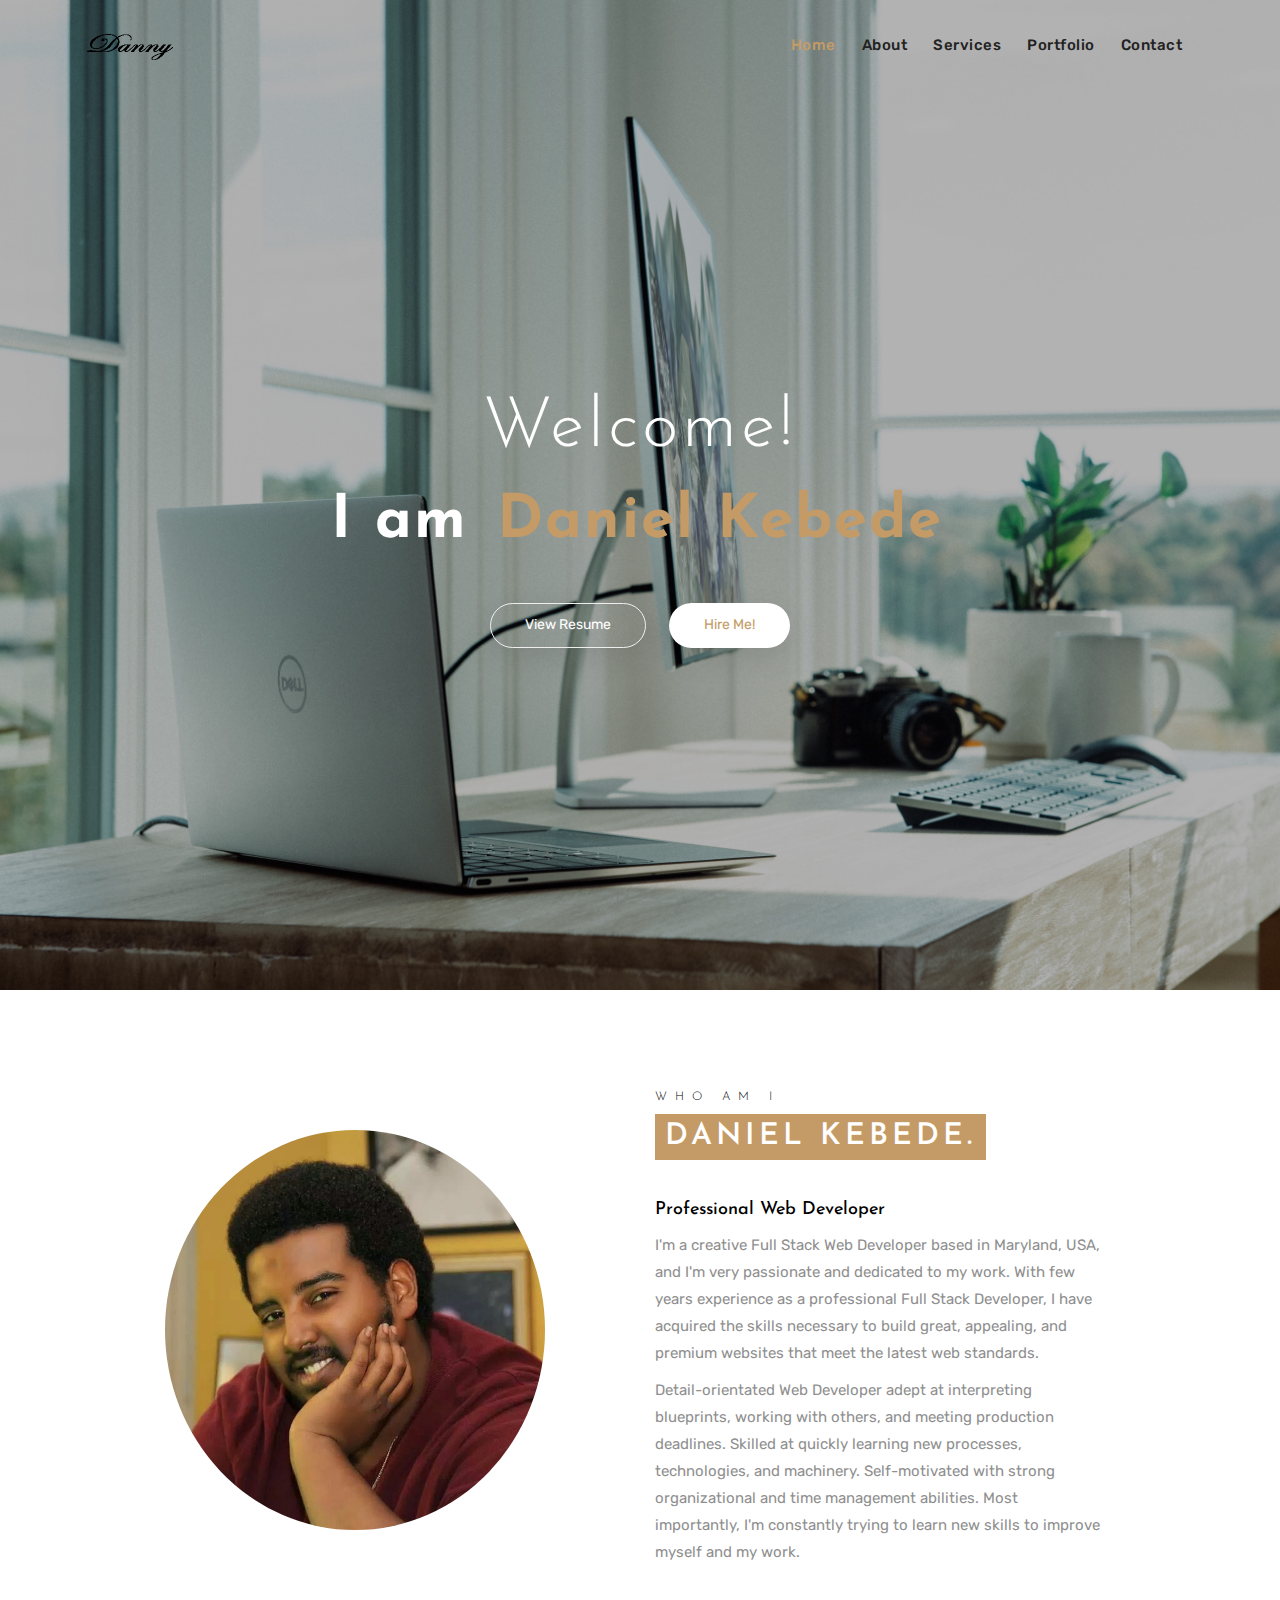
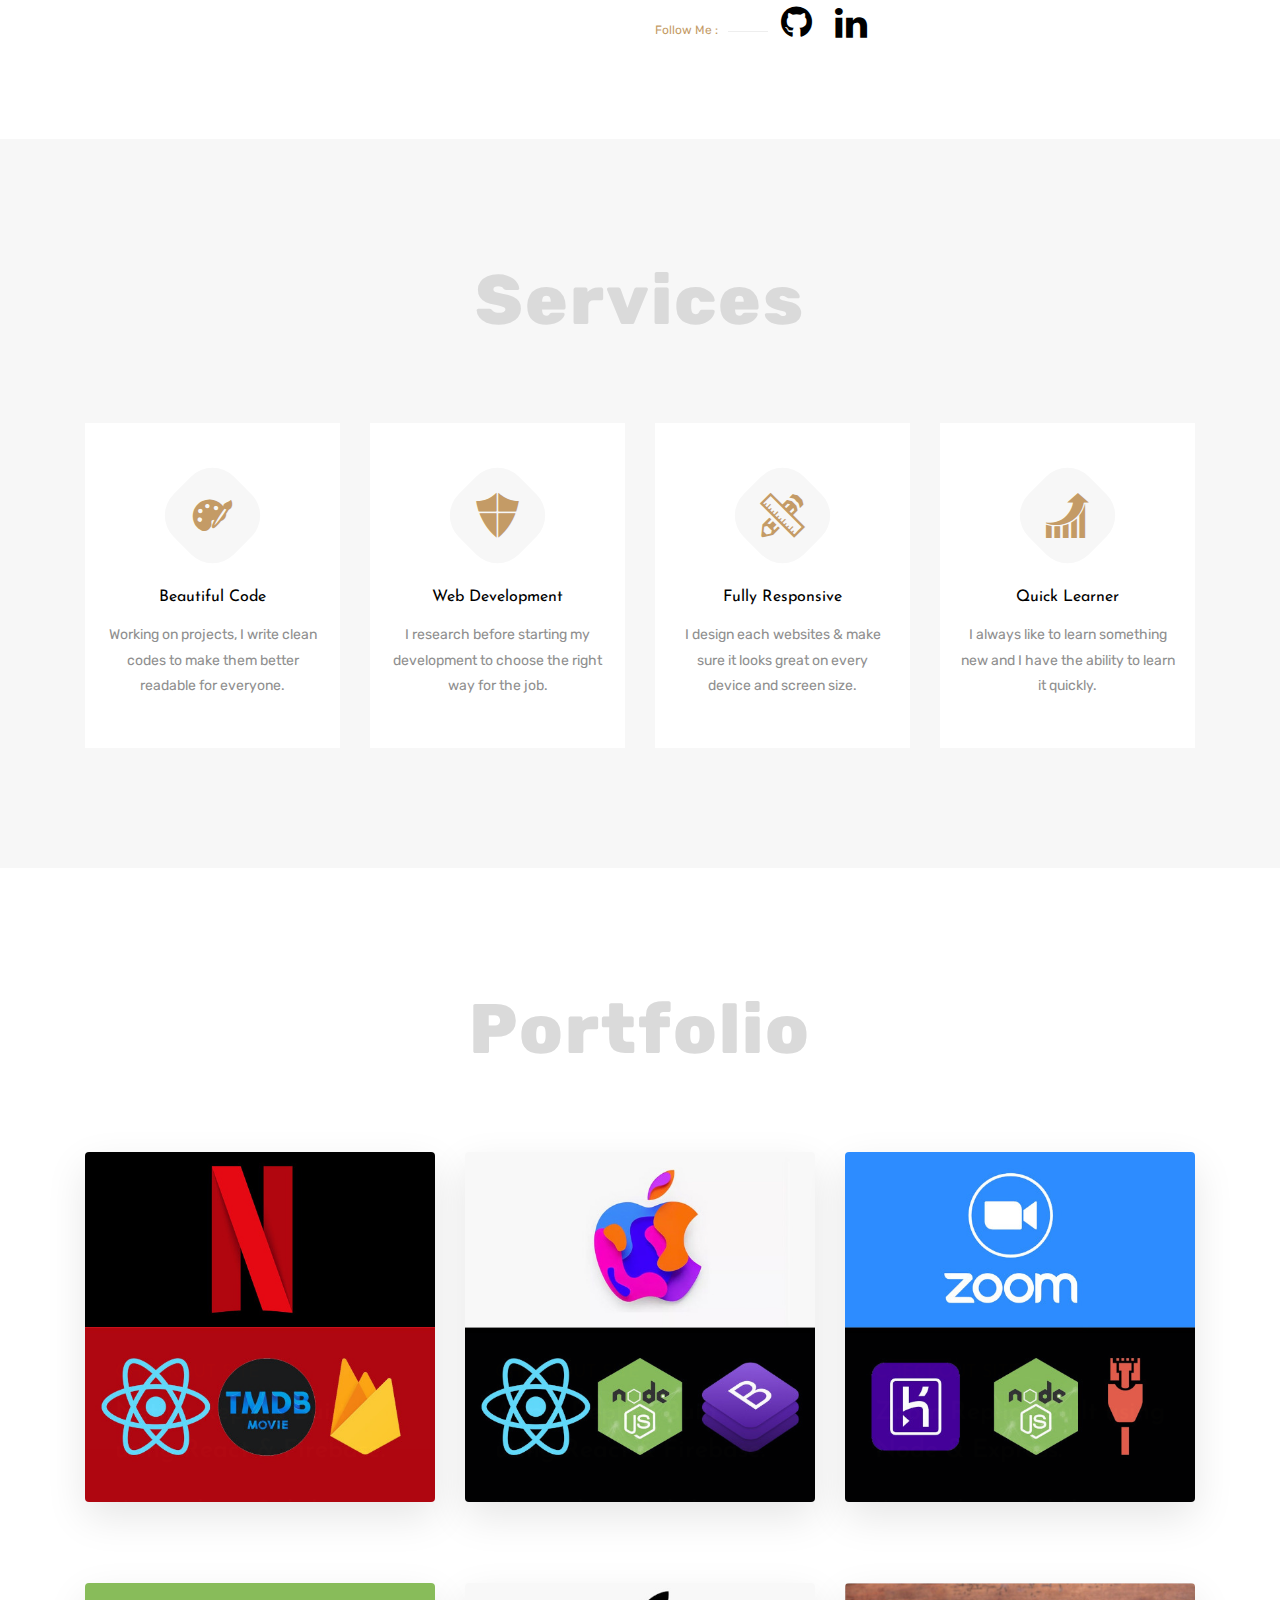
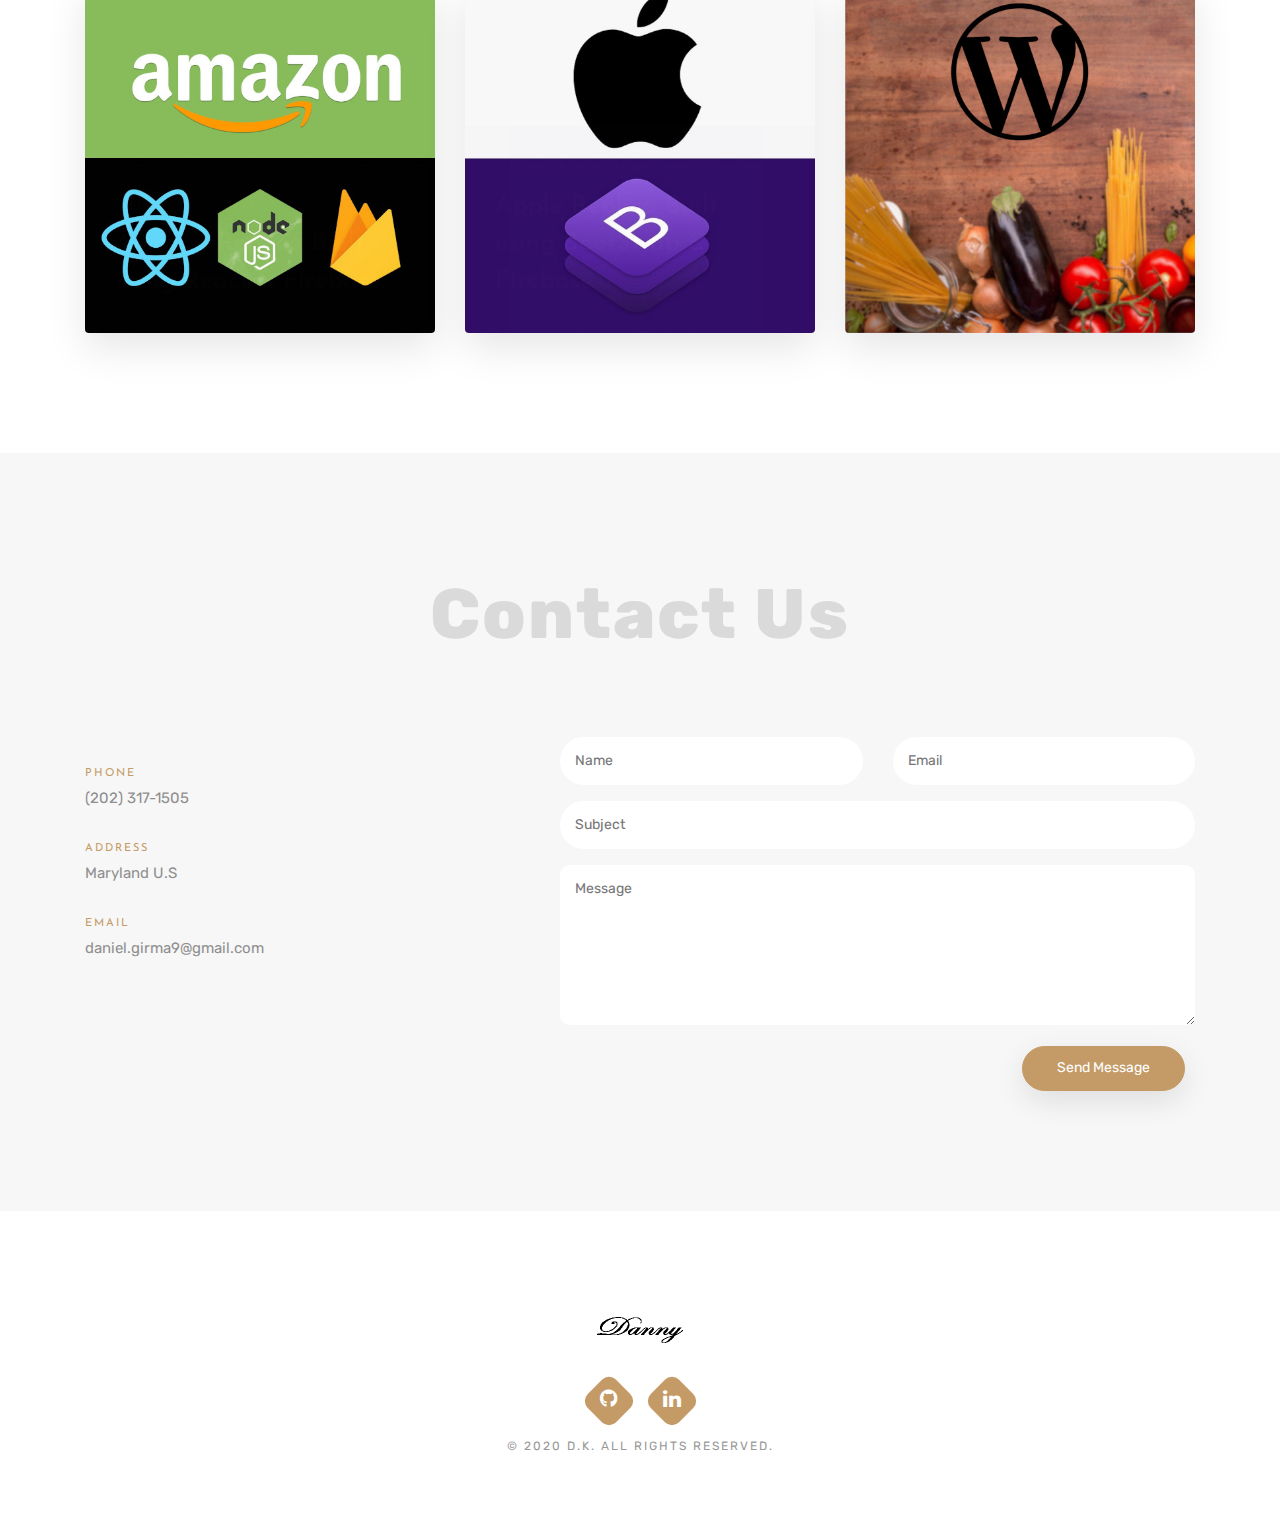
<file: index.html>
<!DOCTYPE html>
<html lang="zxx">
  <head>
    <!-- Metas -->
    <meta charset="utf-8" />
    <meta http-equiv="X-UA-Compatible" content="IE=edge" />
    <meta
      name="viewport"
      content="width=device-width, initial-scale=1, maximum-scale=1"
    />
    <meta name="keywords" content="HTML5 Template Zain onepage themeforest" />
    <meta
      name="description"
      content="Zain - Onepage Multi-Purpose HTML5 Template"
    />
    <meta name="author" content="" />

    <!-- Title  -->
    <title>Daniel's-Portfolio</title>

    <!-- Favicon -->
    <link rel="shortcut icon" href="img/favicon1.png" />

    <!-- Google Fonts -->
    <link
      href="https://fonts.googleapis.com/css?family=Josefin+Sans:300,400,600,700"
      rel="stylesheet"
    />
    <link
      href="https://fonts.googleapis.com/css?family=Rubik:300,400,500,700,900"
      rel="stylesheet"
    />

    <!-- Plugins -->
    <link rel="stylesheet" href="css/plugins.css" />

    <!-- Core Style Css -->
    <link rel="stylesheet" href="css/style-light.css" />
    <link rel="stylesheet" href="css/danny.css" />
  </head>

  <body>
    <!-- =====================================
    	==== Start Loading -->

    <div class="loading">
      <div class="gooey">
        <span class="dot"></span>
        <div class="dots">
          <span></span>
          <span></span>
          <span></span>
        </div>
      </div>
    </div>

    <!-- End Loading ====
    	======================================= -->

    <!-- =====================================
    	==== Start Navbar -->

    <nav class="navbar nav-light navbar-expand-lg">
      <div class="container">
        <!-- Logo -->
        <a class="logo" href="#">
          <img src="img/logo-light2.png" alt="logo" />
        </a>

        <button
          class="navbar-toggler"
          type="button"
          data-toggle="collapse"
          data-target="#navbarSupportedContent"
          aria-controls="navbarSupportedContent"
          aria-expanded="false"
          aria-label="Toggle navigation"
        >
          <span class="icon-bar"><i class="fas fa-bars"></i></span>
        </button>

        <!-- navbar links -->
        <div class="collapse navbar-collapse" id="navbarSupportedContent">
          <ul class="navbar-nav ml-auto">
            <li class="nav-item">
              <a class="nav-link active" href="#" data-scroll-nav="0">Home</a>
            </li>
            <li class="nav-item">
              <a class="nav-link" href="#" data-scroll-nav="1">About</a>
            </li>
            <li class="nav-item">
              <a class="nav-link" href="#" data-scroll-nav="2">Services</a>
            </li>
            <!-- <li class="nav-item">
                    <a class="nav-link" href="#" data-scroll-nav="3">Portfolio</a>
                  </li> -->
            <li class="nav-item">
              <a class="nav-link" href="#" data-scroll-nav="4">Portfolio</a>
            </li>
            <li class="nav-item">
              <a class="nav-link" href="#" data-scroll-nav="5">Contact</a>
            </li>
          </ul>
        </div>
      </div>
    </nav>

    <!-- End Navbar ====
    	======================================= -->

    <!-- =====================================
    	==== Start Header -->

    <header
      class="header valign bg-img"
      data-scroll-index="0"
      data-overlay-dark="3"
      data-background="img/xps-g2E2NQ5SWSU-unsplash.jpg"
      data-stellar-background-ratio="0.5"
    >
      <div class="container">
        <div class="row">
          <div class="full-width text-center caption mt-50">
            <h2>Welcome!</h2>
            <h1 class="cd-headline push">
              <span class="blc">I am</span>
              <span class="cd-words-wrapper">
                <b class="is-visible">Daniel Kebede</b>
                <b>Web Developer</b>
                <!-- <b>Photography</b> -->
              </span>
            </h1>
            <a
              href="Daniel Kebede Official Resume.pdf"
              target="_blank"
              class="butn butn-bord mt-30"
            >
              <span>View Resume</span>
            </a>
            <a href="#0" class="butn butn-light mt-30" data-scroll-nav="5">
              <span>Hire Me!</span>
            </a>
          </div>
        </div>
      </div>
    </header>

    <!-- End Header ====
    	======================================= -->

    <!-- =====================================
        ==== Start About -->

    <section class="about" data-scroll-index="1">
      <div class="container">
        <div class="row myabout">
          <!-- <div class="col-lg-4 valign"> -->

          <!-- <div class="skills"> -->

          <!-- <div class="section-head">
                                <h4>About Me</h4>
                            </div> -->

          <!-- <div class="skill-item mb-30">
                                <h6>Web Design</h6>
                                <div class="skill-progress">
                                    <div class="progres" data-value="90%"></div>
                                </div>
                            </div>
                            <div class="skill-item mb-30">
                                <h6>Branding</h6>
                                <div class="skill-progress">
                                    <div class="progres" data-value="75%"></div>
                                </div>
                            </div>
                            <div class="skill-item">
                                <h6>Development</h6>
                                <div class="skill-progress">
                                    <div class="progres" data-value="80%"></div>
                                </div>
                            </div> -->
          <!-- </div> -->
          <!-- </div> -->

          <div class="col-lg-4 hero-img bg-img" data-background=""></div>

          <div class="col-lg-5">
            <div class="content">
              <h6>Who am i</h6>
              <h4>Daniel Kebede.</h4>
              <h5>Professional Web Developer</h5>
              <p class="mb-10">
                I'm a creative Full Stack Web Developer based in Maryland, USA,
                and I'm very passionate and dedicated to my work. With few years
                experience as a professional Full Stack Developer, I have
                acquired the skills necessary to build great, appealing, and
                premium websites that meet the latest web standards.
              </p>
              <p>
                Detail-orientated Web Developer adept at interpreting
                blueprints, working with others, and meeting production
                deadlines. Skilled at quickly learning new processes,
                technologies, and machinery. Self-motivated with strong
                organizational and time management abilities. Most importantly,
                I'm constantly trying to learn new skills to improve myself and
                my work.
              </p>

              <div class="social mt-40">
                <span>Follow Me :</span>

                <a href="https://github.com/dannythedeveloper1" target="_blank"
                  ><i class="fab fa-github"></i
                ></a>

                <a
                  href="https://www.linkedin.com/in/daniel-kebede-0a13b71bb/"
                  target="_blank"
                  ><i class="icofont icofont-brand-linkedin"></i
                ></a>
              </div>
            </div>
          </div>
        </div>
      </div>
    </section>

    <!-- End About ====
        ======================================= -->

    <!-- =====================================
        ==== Start Services -->

    <section class="services section-padding bg-gray" data-scroll-index="2">
      <div class="container">
        <div class="row">
          <div class="section-head text-center col-md-12">
            <h4>Services</h4>
          </div>

          <div class="col-lg-3 col-md-6">
            <div class="item mb-md50">
              <i class="icon icofont icofont-paint"></i>
              <h6>Beautiful Code</h6>
              <p>
                Working on projects, I write clean codes to make them better
                readable for everyone.
              </p>
            </div>
          </div>

          <div class="col-lg-3 col-md-6">
            <div class="item mb-md50">
              <i class="icon icofont icofont-ui-fire-wall"></i>
              <h6>Web Development</h6>
              <p>
                I research before starting my development to choose the right
                way for the job.
              </p>
            </div>
          </div>

          <div class="col-lg-3 col-md-6">
            <div class="item mb-sm50">
              <i class="icon icofont icofont-instrument"></i>
              <h6>Fully Responsive</h6>
              <p>
                I design each websites & make sure it looks great on every
                device and screen size.
              </p>
            </div>
          </div>

          <div class="col-lg-3 col-md-6">
            <div class="item">
              <i class="icon icofont icofont-chart-histogram-alt"></i>
              <h6>Quick Learner</h6>
              <p>
                I always like to learn something new and I have the ability to
                learn it quickly.
              </p>
            </div>
          </div>
        </div>
      </div>
    </section>

    <!-- End Services ====
        ======================================= -->

    <!-- =====================================
        ==== Start Portfolio -->

    <!-- <section class="portfolio section-padding" data-scroll-index="3">
            <div class="container">
                <div class="row">

                    <div class="section-head text-center col-lg-8 offset-lg-2 col-md-10 offset-md-1">
                        <h4>Portfolio</h4>
                    </div> -->

    <!-- filter links -->
    <!-- <div class="filtering text-center col-sm-12">
                        <span data-filter='*' class="active">All</span>
                        <span data-filter='.brand'>Brand</span>
                        <span data-filter='.web'>Design</span>
                        <span data-filter='.graphic'>Graphic</span>
                    </div>

                    <div class="clearfix"></div> -->

    <!-- gallery -->
    <!-- <div class="gallery text-center full-width"> -->

    <!-- gallery item -->
    <!-- <div class="items graphic">
                            <div class="item-img">
                                <img src="img/portfolio/1.jpg" alt="image">
                                <div class="item-img-overlay valign">
                                    <div class="overlay-info full-width vertical-center">
                                        <a href="https://apple-bootstrap-clone-bebea.web.app/"><h6>Apple-bootstrap-Demo</h6></a>
                                        <p>Work description here</p>
                                    </div>
                                    <a href="img/portfolio/1.jpg" class="popimg">
                                        <i class="icofont icofont-image"></i>
                                    </a>
                                </div>
                            </div>
                        </div> -->

    <!-- gallery item -->
    <!-- <div class="items web">
                            <div class="item-img">
                                <img src="img/portfolio/2.jpg" alt="image">
                                <div class="item-img-overlay valign">
                                    <div class="overlay-info full-width vertical-center">
                                        <h6>Crearive Design</h6>
                                        <p>Work description here</p>
                                    </div>
                                    <a href="img/portfolio/2.jpg" class="popimg">
                                        <i class="icofont icofont-image"></i>
                                    </a>
                                </div>
                            </div>
                        </div> -->

    <!-- gallery item -->
    <!-- <div class="items width2 graphic">
                            <div class="item-img">
                                <img src="img/portfolio/3.jpg" alt="image">
                                <div class="item-img-overlay valign">
                                    <div class="overlay-info full-width vertical-center">
                                        <h6>Crearive Design</h6>
                                        <p>Work description here</p>
                                    </div>
                                    <a href="img/portfolio/3.jpg" class="popimg">
                                        <i class="icofont icofont-image"></i>
                                    </a>
                                </div>
                            </div>
                        </div> -->

    <!-- gallery item -->
    <!-- <div class="items width2 brand">
                            <div class="item-img">
                                <img src="img/portfolio/4.jpg" alt="image">
                                <div class="item-img-overlay valign">
                                    <div class="overlay-info full-width vertical-center">
                                        <h6>Crearive Design</h6>
                                        <p>Work description here</p>
                                    </div>
                                    <a href="img/portfolio/4.jpg" class="popimg">
                                        <i class="icofont icofont-image"></i>
                                    </a>
                                </div>
                            </div>
                        </div> -->

    <!-- gallery item -->
    <!-- <div class="items brand">
                            <div class="item-img">
                                <img src="img/portfolio/5.jpg" alt="image">
                                <div class="item-img-overlay valign">
                                    <div class="overlay-info full-width vertical-center">
                                        <h6>Crearive Design</h6>
                                        <p>Work description here</p>
                                    </div>
                                    <a href="img/portfolio/5.jpg" class="popimg">
                                        <i class="icofont icofont-image"></i>
                                    </a>
                                </div>
                            </div>
                        </div> -->

    <!-- gallery item -->
    <!-- <div class="items web">
                            <div class="item-img">
                                <img src="img/portfolio/6.jpg" alt="image">
                                <div class="item-img-overlay valign">
                                    <div class="overlay-info full-width vertical-center">
                                        <h6>Crearive Design</h6>
                                        <p>Work description here</p>
                                    </div>
                                    <a href="img/portfolio/6.jpg" class="popimg">
                                        <i class="icofont icofont-image"></i>
                                    </a>
                                </div>
                            </div>
                        </div> -->

    <!-- gallery item -->
    <!-- <div class="items brand">
                            <div class="item-img">
                                <img src="img/portfolio/7.jpg" alt="image">
                                <div class="item-img-overlay valign">
                                    <div class="overlay-info full-width vertical-center">
                                        <h6>Crearive Design</h6>
                                        <p>Work description here</p>
                                    </div>
                                    <a href="img/portfolio/7.jpg" class="popimg">
                                        <i class="icofont icofont-image"></i>
                                    </a>
                                </div>
                            </div>
                        </div>

                    </div>

                </div>
            </div>
        </section> -->

    <!-- End Portfolio ====
        ======================================= -->

    <!-- =====================================
        ==== Start Blog -->

    <section class="blog section-padding" data-scroll-index="4">
      <div class="container">
        <div class="row">
          <div
            class="section-head text-center col-lg-8 offset-lg-2 col-md-10 offset-md-1"
          >
            <h4>Portfolio</h4>
          </div>
          <div class="clearfix full-width"></div>

          <div class="col-lg-4 col-md-4">
            <div class="item mb-md50">
              <div class="post-img position-re o-hidden">
                <img src="img/netflix1.jpg" alt="" />
              </div>
              <div class="content">
                <span class="data">
                  <a
                    href="https://netflix-clone-abdf7.web.app/"
                    target="_blank"
                    class="undecro"
                    ><h6>Checkout site</h6></a
                  >
                  <!-- <a href="#0" class="undecro">site</a> -->
                </span>
                <h5>
                  <a
                    href="https://netflix-clone-abdf7.web.app/"
                    target="_blank"
                    class="undecro"
                    >Netflix Replica Built using React & Firebase.</a
                  >
                </h5>

                <a
                  href="https://github.com/dannythedeveloper1/netflixClone"
                  target="_blank"
                  class="more mt-30"
                >
                  <span><h6>View code on Github</h6></span>
                </a>
              </div>
            </div>
          </div>

          <div class="col-lg-4 col-md-4">
            <div class="item mb-md50">
              <div class="post-img position-re o-hidden">
                <img src="img/appleReact3.jpg" alt="" />
              </div>
              <div class="content">
                <span class="data">
                  <a
                    href="https://apple-clone-react-4ccc8.web.app/
"
                    target="_blank"
                    class="undecro"
                    ><h6>Checkout site</h6></a
                  >
                  <!-- <a href="#0" class="undecro">March 21 - 2018</a> -->
                </span>
                <h5>
                  <a
                    href="https://apple-clone-react-4ccc8.web.app/
"
                    target="_blank"
                    class="undecro"
                    >Apple Replica Built using React & Firebase.</a
                  >
                </h5>

                <a
                  href="https://github.com/dannythedeveloper1/Apple-React/tree/master/src"
                  target="_blank"
                  class="more mt-30"
                >
                  <span><h6>View code on Github</h6></span>
                </a>
              </div>
            </div>
          </div>

          <div class="col-lg-4 col-md-4">
            <div class="item mb-md50">
              <div class="post-img position-re o-hidden">
                <img src="img/zoom1.jpg" alt="" />
              </div>
              <div class="content">
                <span class="data">
                  <a
                    href="https://serene-reaches-20476.herokuapp.com/"
                    target="_blank"
                    class="undecro"
                    ><h6>Checkout site</h6></a
                  >
                  <!-- <a href="#0" class="undecro">March 21 - 2018</a> -->
                </span>
                <h5>
                  <a
                    href="https://serene-reaches-20476.herokuapp.com/"
                    target="_blank"
                    class="undecro"
                    >Zoom Replica Built using Node & Express.</a
                  >
                </h5>

                <a
                  href="https://github.com/dannythedeveloper1/Zoom-Clone"
                  target="_blank"
                  class="more mt-30"
                >
                  <span><h6>View code on Github</h6></span>
                </a>
              </div>
            </div>
          </div>

          <!-- </div> -->
          <!-- <div class="row"> -->

          <div
            class="section-heads text-center col-lg-8 offset-lg-2 col-md-10 offset-md-1"
          >
            <!-- <h4>Portfolio</h4> -->
          </div>
          <div class="clearfix full-width"></div>

          <div class="col-lg-4 col-md-4">
            <div class="item mb-md50">
              <div class="post-img position-re o-hidden">
                <img src="img/amazon.jpg" alt="" />
              </div>
              <div class="content">
                <span class="data">
                  <a
                    href="https://clone-ef0ad.web.app/"
                    target="_blank"
                    class="undecro"
                    ><h6>Checkout site</h6></a
                  >
                  <!-- <a href="#0" class="undecro">March 21 - 2018</a> -->
                </span>
                <h5>
                  <a
                    href="https://clone-ef0ad.web.app/"
                    target="_blank"
                    class="undecro"
                    >Amazon Replica Built using React & Firebase.</a
                  >
                </h5>

                <a
                  href="https://github.com/dannythedeveloper1/Amazon-clone"
                  target="_blank"
                  class="more mt-30"
                >
                  <span><h6>View code on Github</h6></span>
                </a>
              </div>
            </div>
          </div>

          <div class="col-lg-4 col-md-4">
            <div class="item mb-md50">
              <div class="post-img position-re o-hidden">
                <img src="img/appleBootstrap3.jpg" alt="" />
              </div>
              <div class="content">
                <span class="data">
                  <a
                    href="https://apple-bootstrap-clone-bebea.web.app/"
                    target="_blank"
                    class="undecro"
                    ><h6>Checkout site</h6></a
                  >
                  <!-- <a href="#0" class="undecro">March 21 - 2018</a> -->
                </span>
                <h5>
                  <a
                    href="https://apple-bootstrap-clone-bebea.web.app/"
                    target="_blank"
                    class="undecro"
                    >Apple Replica Built using BootStrap & Firebase.</a
                  >
                </h5>

                <a
                  href="https://github.com/dannythedeveloper1/apple.com-replica-bootstrap-master"
                  target="_blank"
                  class="more mt-30"
                >
                  <span><h6>View code on Github</h6></span>
                </a>
              </div>
            </div>
          </div>

          <div class="col-lg-4 col-md-4">
            <div class="item mb-md50">
              <div class="post-img position-re o-hidden">
                <img src="img/zenewordpress.jpg" alt="" />
              </div>
              <div class="content">
                <span class="data">
                  <a
                    href="https://zenesdeliandworldmarket.com/"
                    target="_blank"
                    class="undecro"
                    ><h6>Visit Site</h6></a
                  >
                  <!-- <a href="#0" class="undecro">March 21 - 2018</a> -->
                </span>
                <h5>
                  <a
                    href="https://zenesdeliandworldmarket.com/"
                    target="_blank"
                    class="undecro"
                    >Restaurant website Built using WordPress.</a
                  >
                </h5>

                <a
                  href="https://zenesdeliandworldmarket.com/"
                  target="_blank"
                  class="more mt-30"
                >
                  <!-- <span><h6>View code on Github</h6></span> -->
                </a>
              </div>
            </div>
          </div>
        </div>
      </div>
    </section>

    <!-- End Blog ====
        ======================================= -->

    <!-- =====================================
        ==== Start Contact -->

    <section class="contact section-padding bg-gray" data-scroll-index="5">
      <div class="container">
        <div class="row">
          <div
            class="section-head text-center col-lg-8 offset-lg-2 col-md-10 offset-md-1"
          >
            <h4>Contact Us</h4>
          </div>

          <div class="col-lg-5">
            <div class="info mb-md50">
              <div class="item">
                <div class="cont">
                  <h6>Phone</h6>
                  <p>(202) 317-1505</p>
                </div>
              </div>
              <div class="item">
                <div class="cont">
                  <h6>Address</h6>
                  <p>Maryland U.S</p>
                </div>
              </div>
              <div class="item">
                <div class="cont">
                  <h6>Email</h6>
                  <p>daniel.girma9@gmail.com</p>
                </div>
              </div>
            </div>
          </div>

          <div class="col-lg-7">
            <form
              class="form"
              id="contact-form"
              method="post"
              action="contact.php"
            >
              <div class="messages"></div>

              <div class="controls">
                <div class="row">
                  <div class="col-md-6">
                    <div class="form-group">
                      <input
                        id="form_name"
                        type="text"
                        name="name"
                        placeholder="Name"
                        required="required"
                      />
                    </div>
                  </div>
                  <div class="col-md-6">
                    <div class="form-group">
                      <input
                        id="form_email"
                        type="email"
                        name="email"
                        placeholder="Email"
                        required="required"
                      />
                    </div>
                  </div>
                  <div class="col-md-12">
                    <div class="form-group">
                      <input
                        id="form_subject"
                        type="text"
                        name="subject"
                        placeholder="Subject"
                      />
                    </div>
                  </div>
                  <div class="col-md-12">
                    <div class="form-group">
                      <textarea
                        id="form_message"
                        name="message"
                        placeholder="Message"
                        rows="4"
                        required="required"
                      ></textarea>
                    </div>
                  </div>

                  <div class="col-md-12 text-center">
                    <button type="submit" class="butn butn-bg">
                      <span>Send Message</span>
                    </button>
                  </div>
                </div>
              </div>
            </form>
          </div>
        </div>
      </div>
    </section>

    <!-- End Contact ====
        ======================================= -->

    <!-- =====================================
        ==== Start Footer -->

    <footer class="text-center">
      <div class="container">
        <!-- Logo -->
        <a class="logo" href="#">
          <img src="img/logo-light2.png" alt="logo" />
        </a>

        <div class="social">
          <a href="https://github.com/dannythedeveloper1" target="_blank"
            ><i class="fab fa-github"></i
          ></a>
          <!-- <a href="#0"><i class="icofont icofont-social-twitter"></i></a> -->
          <!-- <a href="#0"><i class="icofont icofont-social-instagram"></i></a> -->
          <a
            href="https://www.linkedin.com/in/daniel-kebede-0a13b71bb/"
            target="_blank"
            ><i class="icofont icofont-brand-linkedin"></i
          ></a>
          <!-- <a href="#0"><i class="icofont icofont-social-behance"></i></a> -->
        </div>

        <p>&copy; 2020 D.K. ALL RIGHTS RESERVED.</p>
      </div>
    </footer>

    <!-- End Footer ====
        ======================================= -->

    <!-- jQuery -->
    <script src="js/jquery-3.0.0.min.js"></script>
    <script src="js/jquery-migrate-3.0.0.min.js"></script>

    <!-- popper.min -->
    <script src="js/popper.min.js"></script>

    <!-- bootstrap -->
    <script src="js/bootstrap.min.js"></script>

    <!-- scrollIt -->
    <script src="js/scrollIt.min.js"></script>

    <!-- animated.headline -->
    <script src="js/animated.headline.js"></script>

    <!-- jquery.magnific-popup js -->
    <script src="js/jquery.magnific-popup.min.js"></script>

    <!-- stellar js -->
    <script src="js/jquery.stellar.min.js"></script>

    <!-- isotope.pkgd.min js -->
    <script src="js/isotope.pkgd.min.js"></script>

    <!-- validator js -->
    <script src="js/validator.js"></script>

    <!-- custom scripts -->
    <script src="js/scripts.js"></script>
  </body>
</html>
</file>
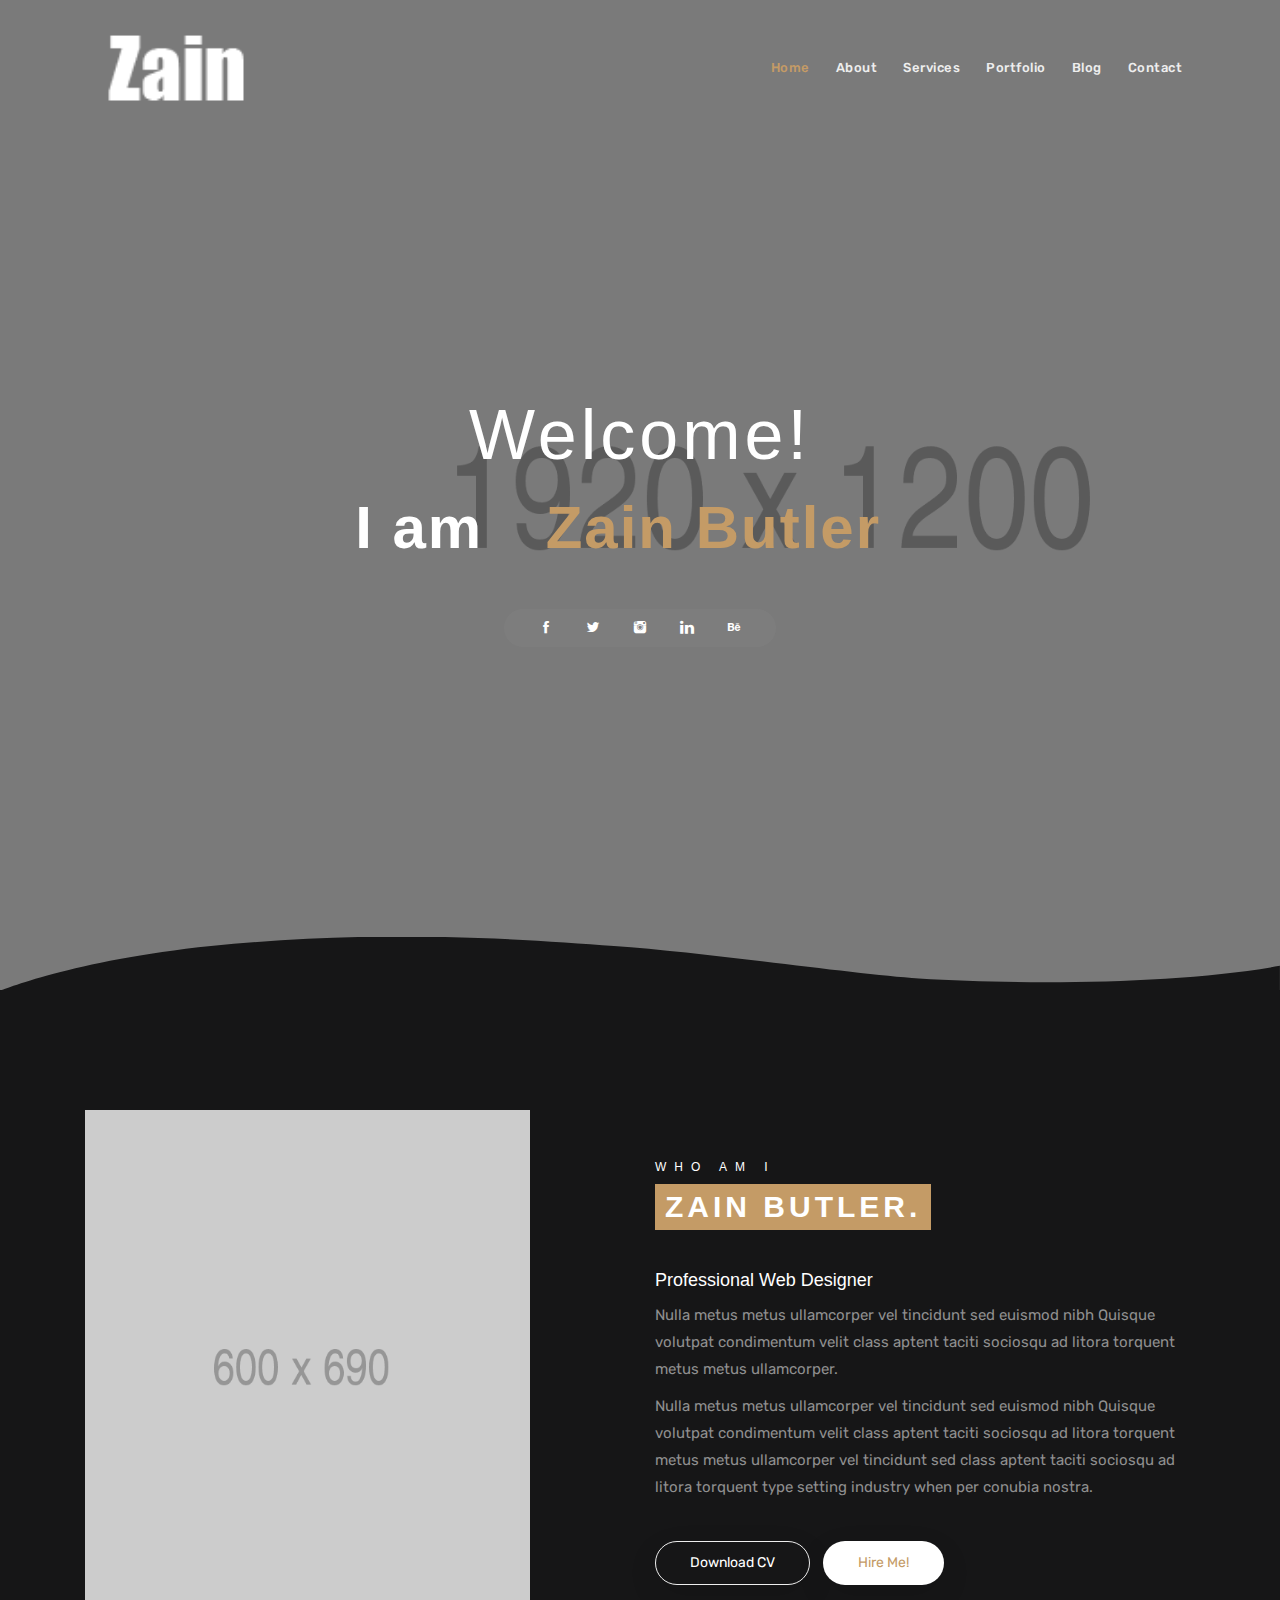
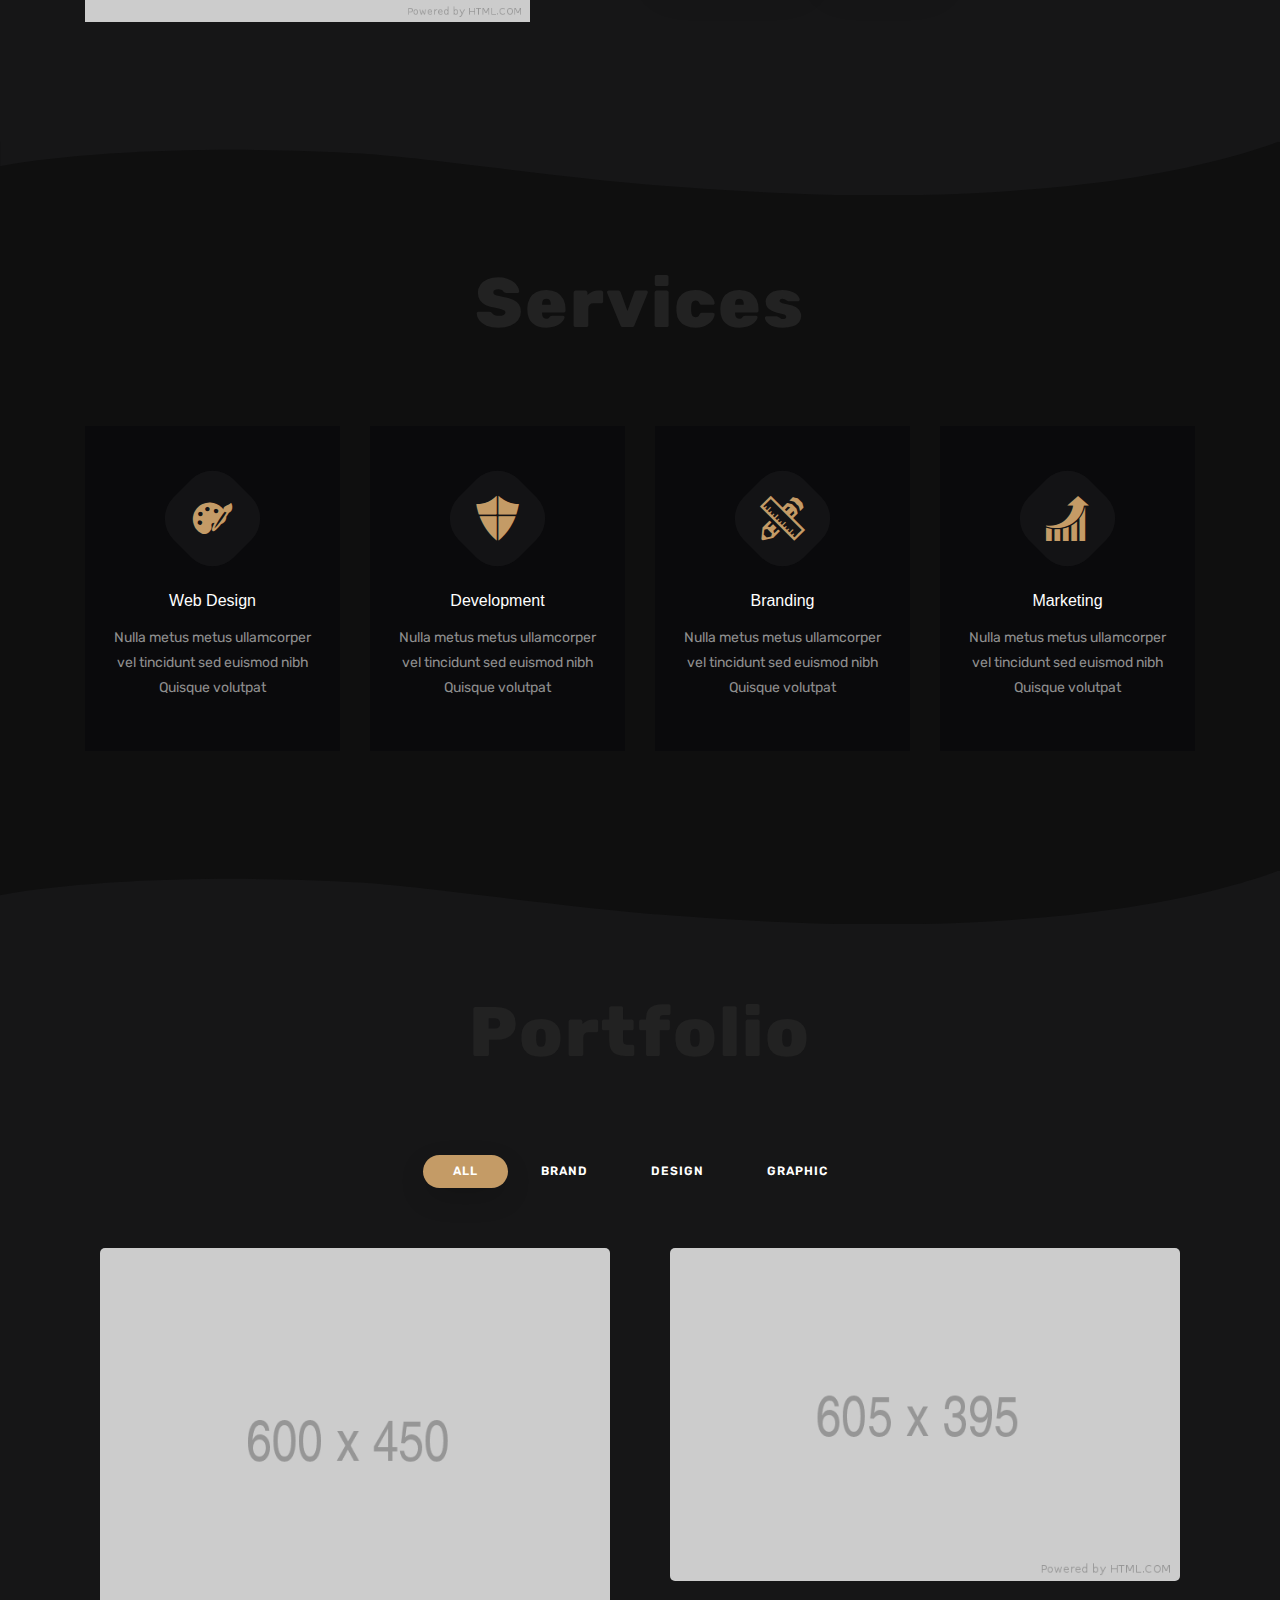
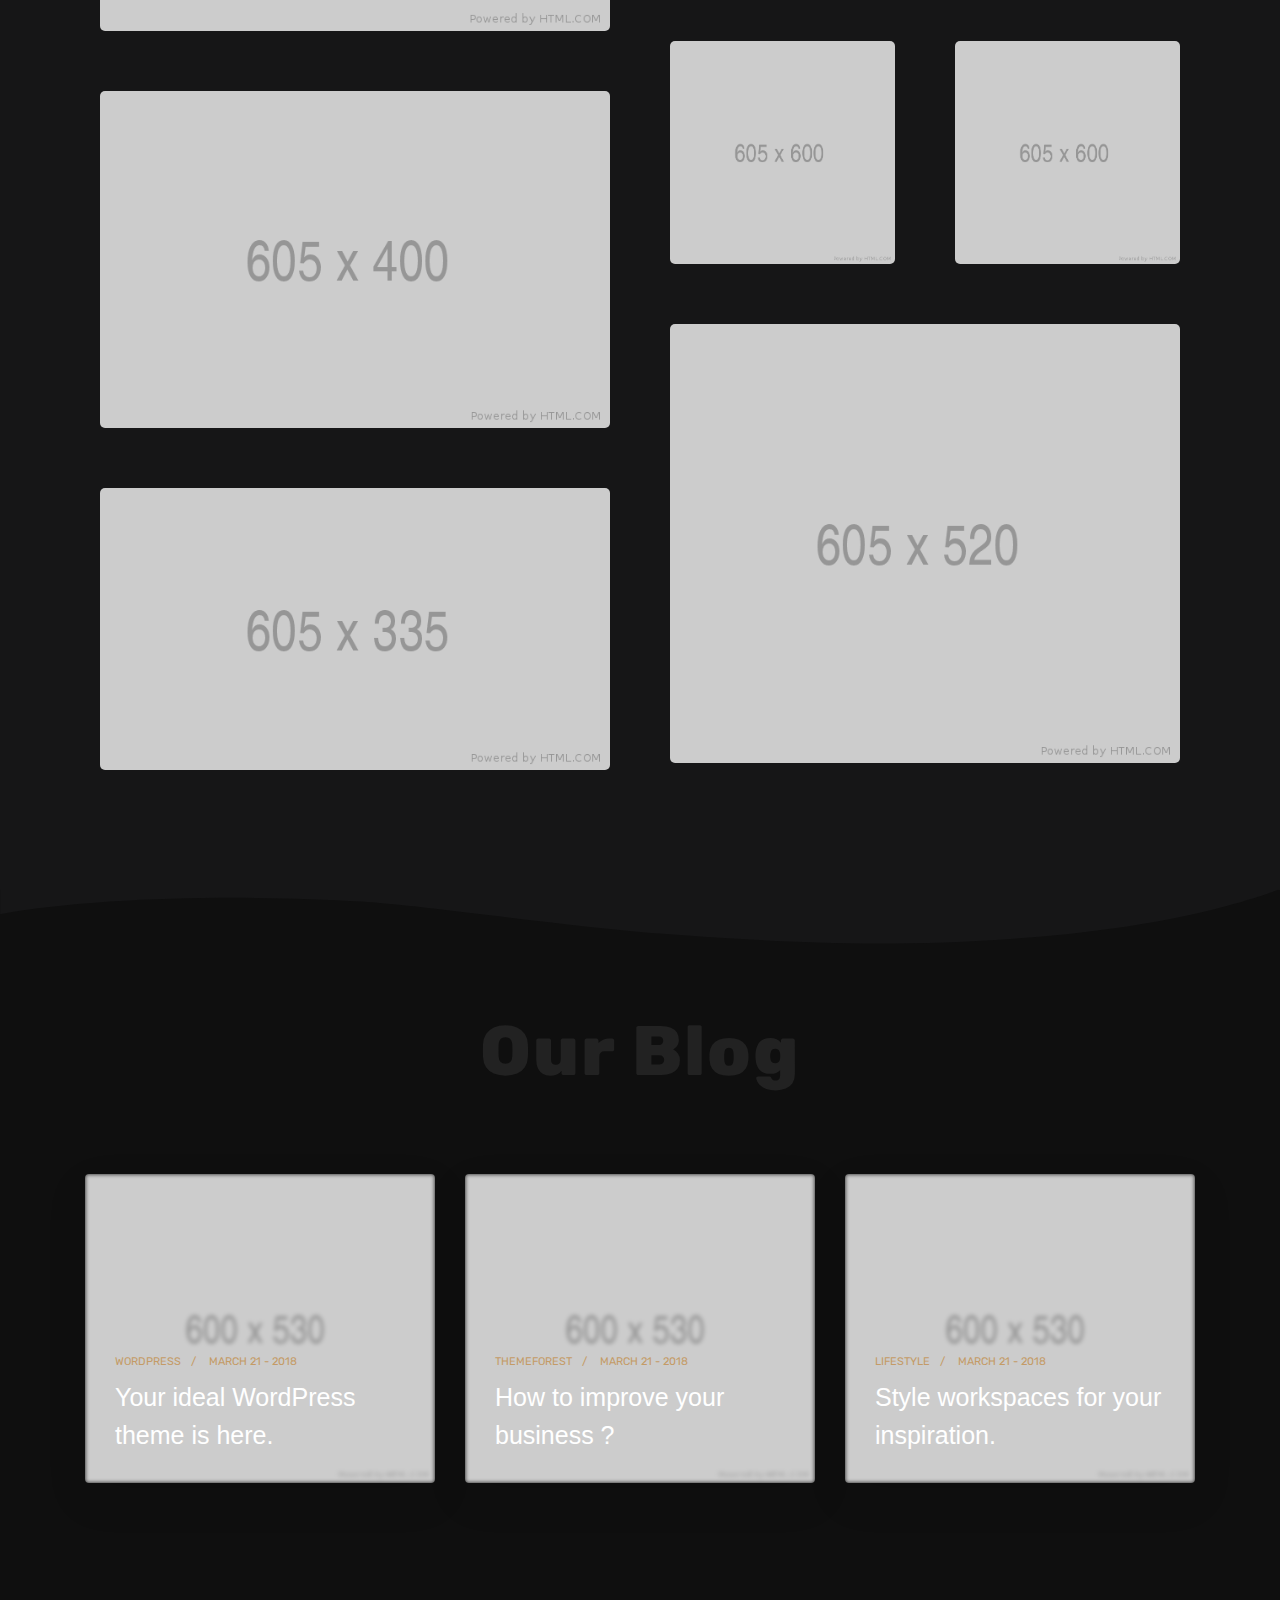
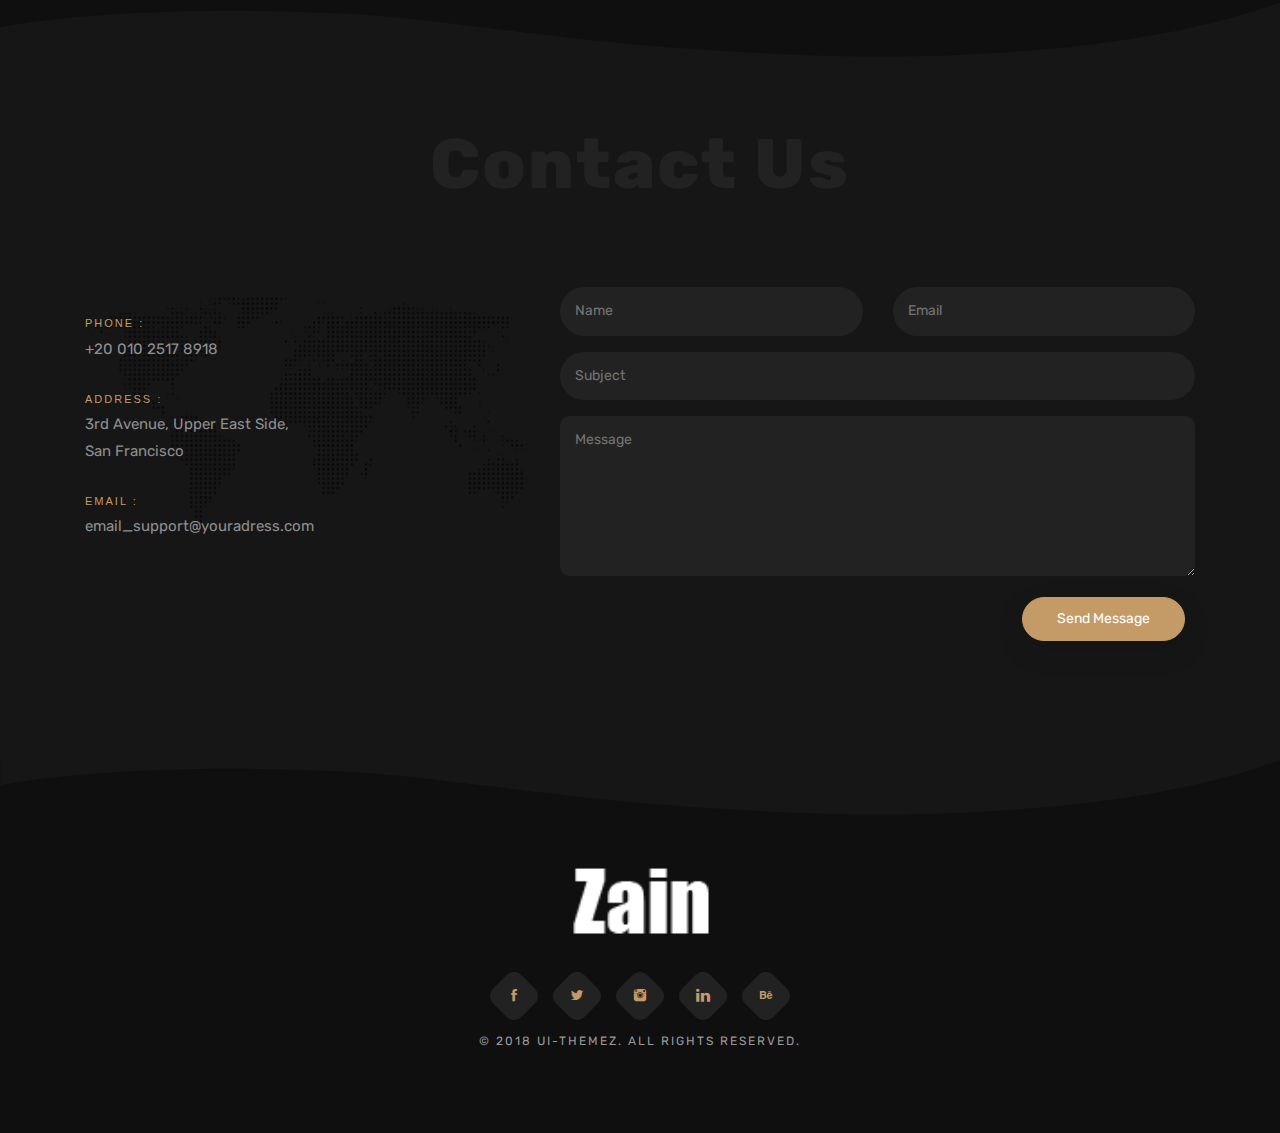
<file: index2.html>
<!DOCTYPE html>
 <html lang="zxx">

    <head>

    	<!-- Metas -->
        <meta charset="utf-8">
		<meta http-equiv="X-UA-Compatible" content="IE=edge" />
        <meta name="viewport" content="width=device-width, initial-scale=1, maximum-scale=1" />
		<meta name="keywords" content="HTML5 Template Zain onepage themeforest" />
		<meta name="description" content="Zain - Onepage Multi-Purpose HTML5 Template" />
		<meta name="author" content="" />

		<!-- Title  -->
		<title>Zain</title>

		<!-- Favicon -->
		<link rel="shortcut icon" href="img/favicon.png" />

		<!-- Google Fonts -->
		<link href="https://fonts.googleapis.com/css?family=Raleway:200,300,400,500,600,700,800" rel="stylesheet">
        <link href="https://fonts.googleapis.com/css?family=Rubik:300,400,500,700,900" rel="stylesheet">

		<!-- Plugins -->
		<link rel="stylesheet" href="css/plugins.css" />

        <!-- Core Style Css -->
        <link rel="stylesheet" href="css/style.css" />

    </head>

    <body>

    	<!-- =====================================
    	==== Start Loading -->

    	<div class="loading">
            <div class="gooey">
              <span class="dot"></span>
              <div class="dots">
                <span></span>
                <span></span>
                <span></span>
              </div>
            </div>
        </div>
        
    	<!-- End Loading ====
    	======================================= -->

       
    	<!-- =====================================
    	==== Start Navbar -->

		<nav class="navbar navbar-expand-lg">
			<div class="container">

            <!-- Logo -->
            <a class="logo" href="#">
                <img src="img/logo-light.png" alt="logo">          
            </a>

			  <button class="navbar-toggler" type="button" data-toggle="collapse" data-target="#navbarSupportedContent" aria-controls="navbarSupportedContent" aria-expanded="false" aria-label="Toggle navigation">
			    <span class="icon-bar"><i class="fas fa-bars"></i></span>
			  </button>

			  <!-- navbar links -->
			  <div class="collapse navbar-collapse" id="navbarSupportedContent">
			    <ul class="navbar-nav ml-auto">
			      <li class="nav-item">
			        <a class="nav-link active" href="#" data-scroll-nav="0">Home</a>
			      </li>
			      <li class="nav-item">
                    <a class="nav-link" href="#" data-scroll-nav="1">About</a>
                  </li>
			      <li class="nav-item">
			        <a class="nav-link" href="#" data-scroll-nav="2">Services</a>
			      </li>
                  <li class="nav-item">
                    <a class="nav-link" href="#" data-scroll-nav="3">Portfolio</a>
                  </li>
			      <li class="nav-item">
			        <a class="nav-link" href="#" data-scroll-nav="4">Blog</a>
			      </li>
			      <li class="nav-item">
			        <a class="nav-link" href="#" data-scroll-nav="5">Contact</a>
			      </li>
			    </ul>
			  </div>
			</div>
		</nav>

    	<!-- End Navbar ====
    	======================================= -->


    	<!-- =====================================
    	==== Start Header -->

    	<header class="header valign bg-img position-re" data-scroll-index="0" data-overlay-dark="4" data-background="img/bg.jpg" data-stellar-background-ratio="0.5">

    		<div class="container">
    			<div class="row">
    				<div class="full-width text-center caption mt-50">
    					<h2>Welcome!</h2>
                        <h1 class="cd-headline push">
                            <span class="blc">I am</span>
                            <span class="cd-words-wrapper">
                              <b class="is-visible">Zain Butler</b>
                              <b>Web Designer</b>
                              <b>Photography</b>
                            </span>
                        </h1>

                        <div class="social mt-30">
                            <a href="#0"><i class="icofont icofont-social-facebook"></i></a>
                            <a href="#0"><i class="icofont icofont-social-twitter"></i></a>
                            <a href="#0"><i class="icofont icofont-social-instagram"></i></a>
                            <a href="#0"><i class="icofont icofont-brand-linkedin"></i></a>
                            <a href="#0"><i class="icofont icofont-social-behance"></i></a>
                        </div>
                        
    				</div>
    			</div>
    		</div>
    	</header>

    	<!-- End Header ====
    	======================================= -->



        <!-- =====================================
        ==== Start Hero -->

        <section class="hero section-padding position-re" data-scroll-index="1">
            <div class="container">
                <div class="row">
                    
                    <div class="col-lg-5">
                        <div class="hero-img">
                            <img src="img/hero.jpg" alt="">
                        </div>
                    </div>

                    <div class="offset-lg-1 col-lg-6">
                        <div class="content">
                            <h6>Who am i</h6>
                            <h4>Zain Butler.</h4>
                            <h5>Professional Web Designer</h5>
                            <p class="mb-10">Nulla metus metus ullamcorper vel tincidunt sed euismod nibh Quisque volutpat condimentum velit class aptent taciti sociosqu ad litora torquent metus metus ullamcorper.</p>
                            <p class="mb-40">Nulla metus metus ullamcorper vel tincidunt sed euismod nibh Quisque volutpat condimentum velit class aptent taciti sociosqu ad litora torquent metus metus ullamcorper vel tincidunt sed class aptent taciti sociosqu ad litora torquent type setting industry when per conubia nostra.</p>

                            <a href="CV.pdf" class="butn butn-bord" target="_blank">
                                <span>Download CV</span>
                            </a>
                            <a href="#0" class="butn butn-light" data-scroll-nav="5">
                                <span>Hire Me!</span>
                            </a>
                        </div>
                    </div>

                </div>
            </div>

            <svg class="wave" version="1.1" xmlns="http://www.w3.org/2000/svg" xmlns:xlink="http://www.w3.org/1999/xlink" x="0px" y="0px" viewBox="0 0 1920 81.717" enable-background="new 0 0 1920 81.717" xml:space="preserve"><path style="" d="M1920,0c0,0-109.246,46.107-316.333,67.334C1343.5,94,1137.095,77.238,999.167,67.5C854,57.25,637.662,24.697,541.709,18.834C375.334,8.666,147,11,0,37.875V0H1920L1920,0z"></path></svg>
        </section>

        <!-- End Hero ====
        ======================================= -->



        <!-- =====================================
        ==== Start Services -->

        <section class="services section-padding bg-dark position-re" data-scroll-index="2">
            <div class="container">
                <div class="row">

                    <div class="section-head text-center col-md-12">
                        <h4>Services</h4>
                    </div>
                    
                    <div class="col-lg-3 col-md-6">
                        <div class="item mb-md50">
                            <i class="icon icofont icofont-paint"></i>
                            <h6>Web Design</h6>
                            <p>Nulla metus metus ullamcorper vel tincidunt sed euismod nibh Quisque volutpat</p>
                        </div>
                    </div>

                    <div class="col-lg-3 col-md-6">
                        <div class="item mb-md50">
                            <i class="icon icofont icofont-ui-fire-wall"></i>
                            <h6>Development</h6>
                            <p>Nulla metus metus ullamcorper vel tincidunt sed euismod nibh Quisque volutpat</p>
                        </div>
                    </div>

                    <div class="col-lg-3 col-md-6">
                        <div class="item mb-sm50">
                            <i class="icon icofont icofont-instrument"></i>
                            <h6>Branding</h6>
                            <p>Nulla metus metus ullamcorper vel tincidunt sed euismod nibh Quisque volutpat</p>
                        </div>
                    </div>

                    <div class="col-lg-3 col-md-6">
                        <div class="item">
                            <i class="icon icofont icofont-chart-histogram-alt"></i>
                            <h6>Marketing</h6>
                            <p>Nulla metus metus ullamcorper vel tincidunt sed euismod nibh Quisque volutpat</p>
                        </div>
                    </div>

                </div>
            </div>
            
            <svg class="wave" version="1.1" xmlns="http://www.w3.org/2000/svg" xmlns:xlink="http://www.w3.org/1999/xlink" x="0px" y="0px" viewBox="0 0 1920 81.717" enable-background="new 0 0 1920 81.717" xml:space="preserve"><path style="" d="M1920,0c0,0-109.246,46.107-316.333,67.334C1343.5,94,1137.095,77.238,999.167,67.5C854,57.25,637.662,24.697,541.709,18.834C375.334,8.666,147,11,0,37.875V0H1920L1920,0z"></path></svg>
        </section>

        <!-- End Services ====
        ======================================= -->



        <!-- =====================================
        ==== Start Portfolio -->

        <section class="portfolio section-padding position-re" data-scroll-index="3">
            <div class="container">
                <div class="row">

                    <div class="section-head text-center col-lg-8 offset-lg-2 col-md-10 offset-md-1">
                        <h4>Portfolio</h4>
                    </div>

                    <!-- filter links -->
                    <div class="filtering text-center col-sm-12">
                        <span data-filter='*' class="active">All</span>
                        <span data-filter='.brand'>Brand</span>
                        <span data-filter='.web'>Design</span>
                        <span data-filter='.graphic'>Graphic</span>
                    </div>

                    <div class="clearfix"></div>

                    <!-- gallery -->
                    <div class="gallery text-center full-width">

                        <!-- gallery item -->
                        <div class="items graphic">
                            <div class="item-img">
                                <img src="img/portfolio/1.jpg" alt="image">
                                <div class="item-img-overlay valign">
                                    <div class="overlay-info full-width vertical-center">
                                        <h6>Crearive Design</h6>
                                        <p>Work description here</p>
                                    </div>
                                    <a href="img/portfolio/1.jpg" class="popimg">
                                        <i class="icofont icofont-image"></i>
                                    </a>
                                </div>
                            </div>
                        </div>

                        <!-- gallery item -->
                        <div class="items web">
                            <div class="item-img">
                                <img src="img/portfolio/2.jpg" alt="image">
                                <div class="item-img-overlay valign">
                                    <div class="overlay-info full-width vertical-center">
                                        <h6>Crearive Design</h6>
                                        <p>Work description here</p>
                                    </div>
                                    <a href="img/portfolio/2.jpg" class="popimg">
                                        <i class="icofont icofont-image"></i>
                                    </a>
                                </div>
                            </div>
                        </div>

                        <!-- gallery item -->
                        <div class="items width2 graphic">
                            <div class="item-img">
                                <img src="img/portfolio/3.jpg" alt="image">
                                <div class="item-img-overlay valign">
                                    <div class="overlay-info full-width vertical-center">
                                        <h6>Crearive Design</h6>
                                        <p>Work description here</p>
                                    </div>
                                    <a href="img/portfolio/3.jpg" class="popimg">
                                        <i class="icofont icofont-image"></i>
                                    </a>
                                </div>
                            </div>
                        </div>

                        <!-- gallery item -->
                        <div class="items width2 brand">
                            <div class="item-img">
                                <img src="img/portfolio/4.jpg" alt="image">
                                <div class="item-img-overlay valign">
                                    <div class="overlay-info full-width vertical-center">
                                        <h6>Crearive Design</h6>
                                        <p>Work description here</p>
                                    </div>
                                    <a href="img/portfolio/4.jpg" class="popimg">
                                        <i class="icofont icofont-image"></i>
                                    </a>
                                </div>
                            </div>
                        </div>

                        <!-- gallery item -->
                        <div class="items brand">
                            <div class="item-img">
                                <img src="img/portfolio/5.jpg" alt="image">
                                <div class="item-img-overlay valign">
                                    <div class="overlay-info full-width vertical-center">
                                        <h6>Crearive Design</h6>
                                        <p>Work description here</p>
                                    </div>
                                    <a href="img/portfolio/5.jpg" class="popimg">
                                        <i class="icofont icofont-image"></i>
                                    </a>
                                </div>
                            </div>
                        </div>

                        <!-- gallery item -->
                        <div class="items web">
                            <div class="item-img">
                                <img src="img/portfolio/6.jpg" alt="image">
                                <div class="item-img-overlay valign">
                                    <div class="overlay-info full-width vertical-center">
                                        <h6>Crearive Design</h6>
                                        <p>Work description here</p>
                                    </div>
                                    <a href="img/portfolio/6.jpg" class="popimg">
                                        <i class="icofont icofont-image"></i>
                                    </a>
                                </div>
                            </div>
                        </div>

                        <!-- gallery item -->
                        <div class="items brand">
                            <div class="item-img">
                                <img src="img/portfolio/7.jpg" alt="image">
                                <div class="item-img-overlay valign">
                                    <div class="overlay-info full-width vertical-center">
                                        <h6>Crearive Design</h6>
                                        <p>Work description here</p>
                                    </div>
                                    <a href="img/portfolio/7.jpg" class="popimg">
                                        <i class="icofont icofont-image"></i>
                                    </a>
                                </div>
                            </div>
                        </div>

                    </div>

                </div>
            </div>
            
            <svg class="wave dark" version="1.1" xmlns="http://www.w3.org/2000/svg" xmlns:xlink="http://www.w3.org/1999/xlink" x="0px" y="0px" viewBox="0 0 1920 81.717" enable-background="new 0 0 1920 81.717" xml:space="preserve"><path style="" d="M1920,0c0,0-109.246,46.107-316.333,67.334C1343.5,94,1137.095,77.238,999.167,67.5C854,57.25,637.662,24.697,541.709,18.834C375.334,8.666,147,11,0,37.875V0H1920L1920,0z"></path></svg>
        </section>

        <!-- End Portfolio ====
        ======================================= -->



        <!-- =====================================
        ==== Start Blog -->

        <section class="blog section-padding bg-dark position-re" data-scroll-index="4">
            <div class="container">
                <div class="row">
                    
                    <div class="section-head text-center col-lg-8 offset-lg-2 col-md-10 offset-md-1">
                        <h4>Our Blog</h4>
                    </div>
                    <div class="clearfix full-width"></div>

                    <div class="col-lg-4">
                        <div class="item mb-md50">
                            <div class="post-img position-re o-hidden">
                                <img src="img/blog/01.jpg" alt="">
                            </div>
                            <div class="content">
                                <span class="data">
                                    <a href="#0" class="undecro">WordPress</a>
                                    <a href="#0" class="undecro">March 21 - 2018</a>
                                </span>
                                <h5><a href="#0" class="undecro">Your ideal WordPress theme is here.</a></h5>

                                <a href="#0" class="more mt-30">
                                    <span>Read More</span>
                                </a>
                            </div>
                        </div>
                    </div>

                    <div class="col-lg-4">
                        <div class="item mb-md50">
                            <div class="post-img position-re o-hidden">
                                <img src="img/blog/03.jpg" alt="">
                            </div>
                            <div class="content">
                                <span class="data">
                                    <a href="#0" class="undecro">ThemeForest</a>
                                    <a href="#0" class="undecro">March 21 - 2018</a>
                                </span>
                                <h5><a href="#0" class="undecro">How to improve your business ?</a></h5>

                                <a href="#0" class="more mt-30">
                                    <span>Read More</span>
                                </a>
                            </div>
                        </div>
                    </div>

                    <div class="col-lg-4">
                        <div class="item">
                            <div class="post-img position-re o-hidden">
                                <img src="img/blog/02.jpg" alt="">
                            </div>
                            <div class="content">
                                <span class="data">
                                    <a href="#0" class="undecro">Lifestyle</a>
                                    <a href="#0" class="undecro">March 21 - 2018</a>
                                </span>
                                <h5><a href="#0" class="undecro">Style workspaces for your inspiration.</a></h5>

                                <a href="#0" class="more mt-30">
                                    <span>Read More</span>
                                </a>
                            </div>
                        </div>
                    </div>

                </div>
            </div>
            
            <svg class="wave" version="1.1" xmlns="http://www.w3.org/2000/svg" xmlns:xlink="http://www.w3.org/1999/xlink" x="0px" y="0px" viewBox="0 0 1920 81.717" enable-background="new 0 0 1920 81.717" xml:space="preserve"><path style="" d="M1920,0c0,0-109.246,46.107-316.333,67.334C1343.5,94,1137.095,77.238,999.167,67.5C854,57.25,637.662,24.697,541.709,18.834C375.334,8.666,147,11,0,37.875V0H1920L1920,0z"></path></svg>
        </section>

        <!-- End Blog ====
        ======================================= -->



        <!-- =====================================
        ==== Start Contact -->

        <section class="contact section-padding position-re" data-scroll-index="5">
            <div class="container">
                <div class="row">

                    <div class="section-head text-center col-lg-8 offset-lg-2 col-md-10 offset-md-1">
                        <h4>Contact Us</h4>
                    </div>

                    <div class="col-lg-5">
                        <div class="info bg-img mb-md50" data-background="img/map.png">
                            <div class="item">
                                <div class="cont">
                                    <h6>Phone : </h6>
                                    <p>+20 010 2517 8918</p>
                                </div>
                            </div>
                            <div class="item">
                                <div class="cont">
                                    <h6>Address : </h6>
                                    <p>3rd Avenue, Upper East Side,<br> San Francisco</p>
                                </div>
                            </div>
                            <div class="item">
                                <div class="cont">
                                    <h6>Email : </h6>
                                    <p>email_support@youradress.com</p>
                                </div>
                            </div>
                        </div>
                    </div>
                    
                    <div class="col-lg-7">

                        <form class="form" id="contact-form" method="post" action="contact.php">

                            <div class="messages"></div>

                            <div class="controls">

                                <div class="row">

                                    <div class="col-md-6">
                                        <div class="form-group">
                                            <input id="form_name" type="text" name="name" placeholder="Name" required="required">
                                        </div>
                                    </div>
                                    <div class="col-md-6">
                                        <div class="form-group">
                                            <input id="form_email" type="email" name="email" placeholder="Email" required="required">
                                        </div>
                                    </div>
                                    <div class="col-md-12">
                                        <div class="form-group">
                                            <input id="form_subject" type="text" name="subject" placeholder="Subject">
                                        </div>
                                    </div>
                                    <div class="col-md-12">
                                        <div class="form-group">
                                            <textarea id="form_message" name="message" placeholder="Message" rows="4" required="required"></textarea>
                                        </div>
                                    </div>

                                    <div class="col-md-12 text-center">
                                        <button type="submit" class="butn butn-bg"><span>Send Message</span></button>
                                    </div>

                                </div>                             
                            </div>
                        </form>
                    </div>

                </div>
            </div>
            
            <svg class="wave dark" version="1.1" xmlns="http://www.w3.org/2000/svg" xmlns:xlink="http://www.w3.org/1999/xlink" x="0px" y="0px" viewBox="0 0 1920 81.717" enable-background="new 0 0 1920 81.717" xml:space="preserve"><path style="" d="M1920,0c0,0-109.246,46.107-316.333,67.334C1343.5,94,1137.095,77.238,999.167,67.5C854,57.25,637.662,24.697,541.709,18.834C375.334,8.666,147,11,0,37.875V0H1920L1920,0z"></path></svg>
        </section>

        <!-- End Contact ====
        ======================================= -->


        <!-- =====================================
        ==== Start Footer -->

        <footer class="text-center bg-dark position-re">
            <div class="container">

                <!-- Logo -->
                <a class="logo" href="#">
                    <img src="img/logo-light.png" alt="logo">          
                </a>
                
                <div class="social">
                    <a href="#0"><i class="icofont icofont-social-facebook"></i></a>
                    <a href="#0"><i class="icofont icofont-social-twitter"></i></a>
                    <a href="#0"><i class="icofont icofont-social-instagram"></i></a>
                    <a href="#0"><i class="icofont icofont-brand-linkedin"></i></a>
                    <a href="#0"><i class="icofont icofont-social-behance"></i></a>
                </div>

                <p>&copy; 2018 UI-ThemeZ. All Rights Reserved.</p>

            </div>

            <svg class="wave" version="1.1" xmlns="http://www.w3.org/2000/svg" xmlns:xlink="http://www.w3.org/1999/xlink" x="0px" y="0px" viewBox="0 0 1920 81.717" enable-background="new 0 0 1920 81.717" xml:space="preserve"><path style="" d="M1920,0c0,0-109.246,46.107-316.333,67.334C1343.5,94,1137.095,77.238,999.167,67.5C854,57.25,637.662,24.697,541.709,18.834C375.334,8.666,147,11,0,37.875V0H1920L1920,0z"></path></svg>
        </footer>

        <!-- End Footer ====
        ======================================= -->




       
        <!-- jQuery -->
        <script src="js/jquery-3.0.0.min.js"></script>
        <script src="js/jquery-migrate-3.0.0.min.js"></script>

        <!-- popper.min -->
        <script src="js/popper.min.js"></script>

        <!-- bootstrap -->
        <script src="js/bootstrap.min.js"></script>

        <!-- scrollIt -->
        <script src="js/scrollIt.min.js"></script>

        <!-- animated.headline -->
        <script src="js/animated.headline.js"></script>

        <!-- jquery.magnific-popup js -->
        <script src="js/jquery.magnific-popup.min.js"></script>

        <!-- stellar js -->
        <script src="js/jquery.stellar.min.js"></script>

        <!-- isotope.pkgd.min js -->
        <script src="js/isotope.pkgd.min.js"></script>

        <!-- validator js -->
        <script src="js/validator.js"></script>

        <!-- custom scripts -->
        <script src="js/scripts.js"></script>

    </body>
</html>
</file>
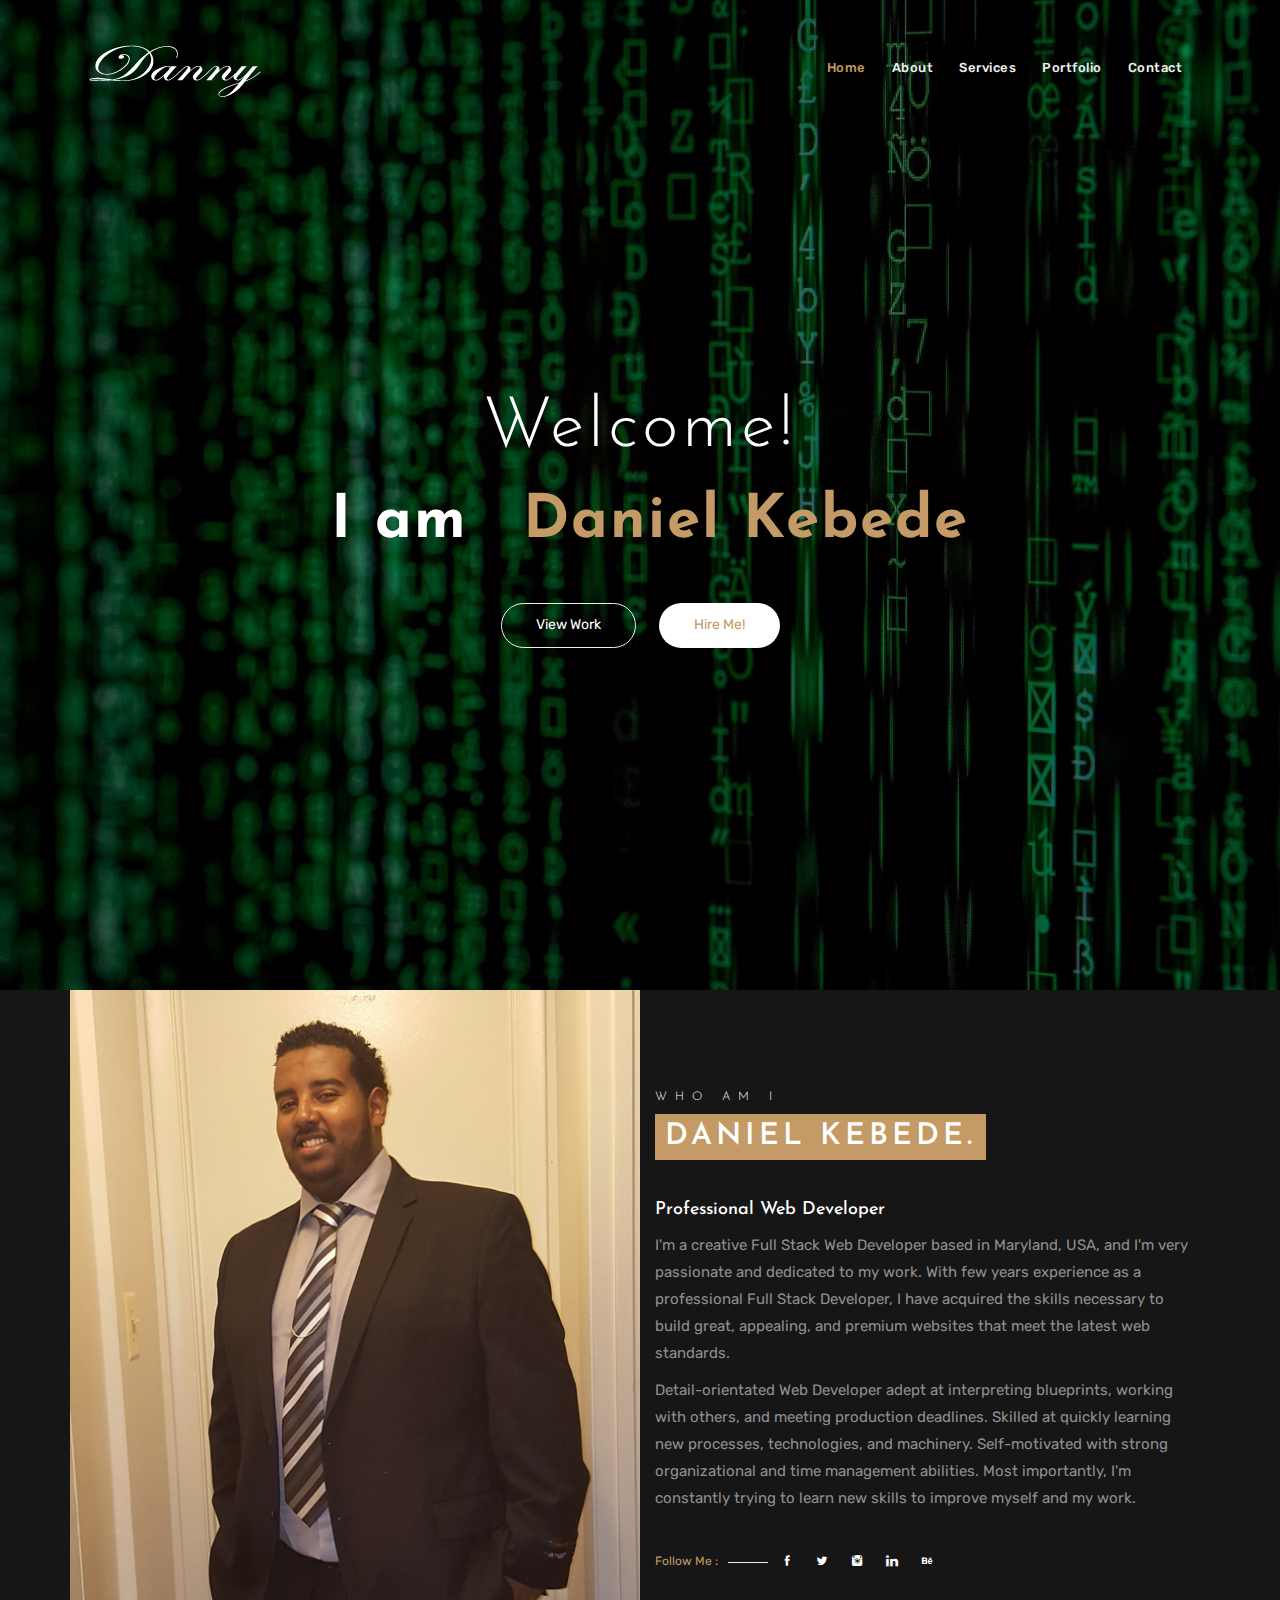
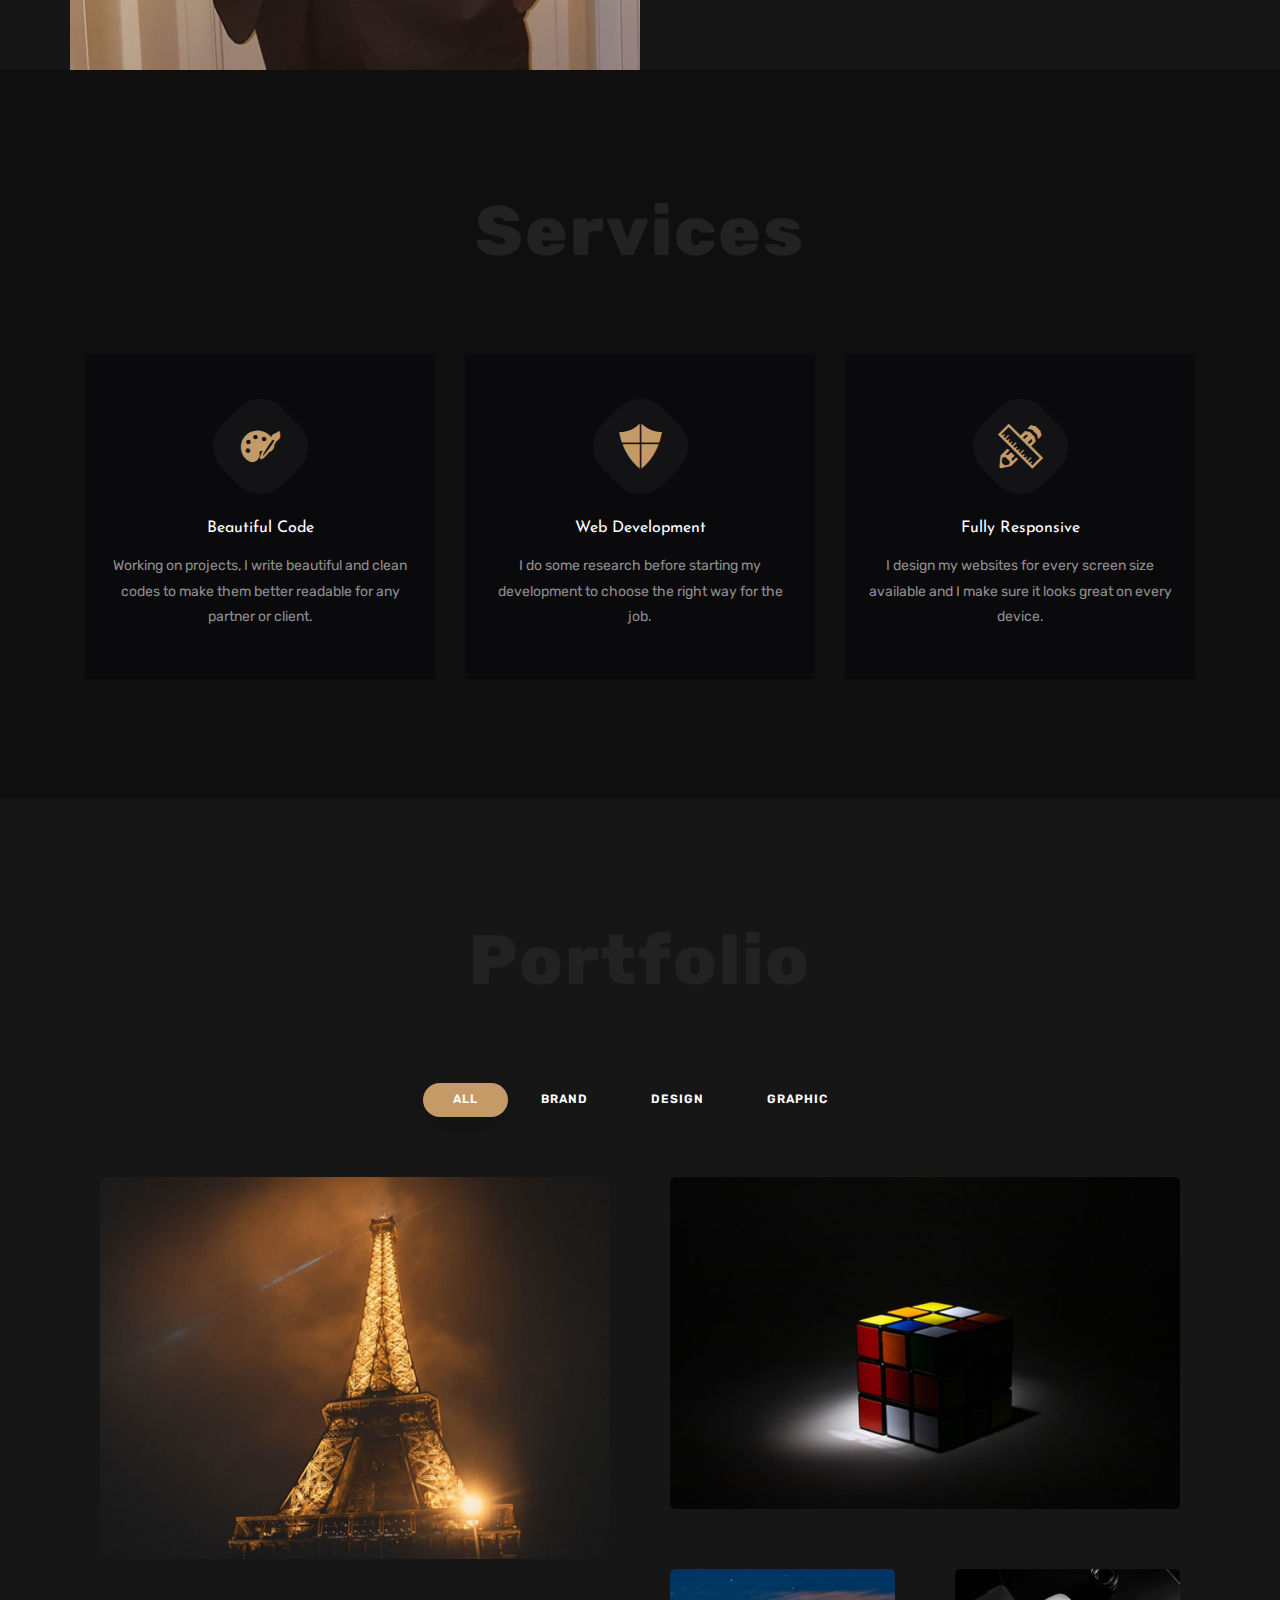
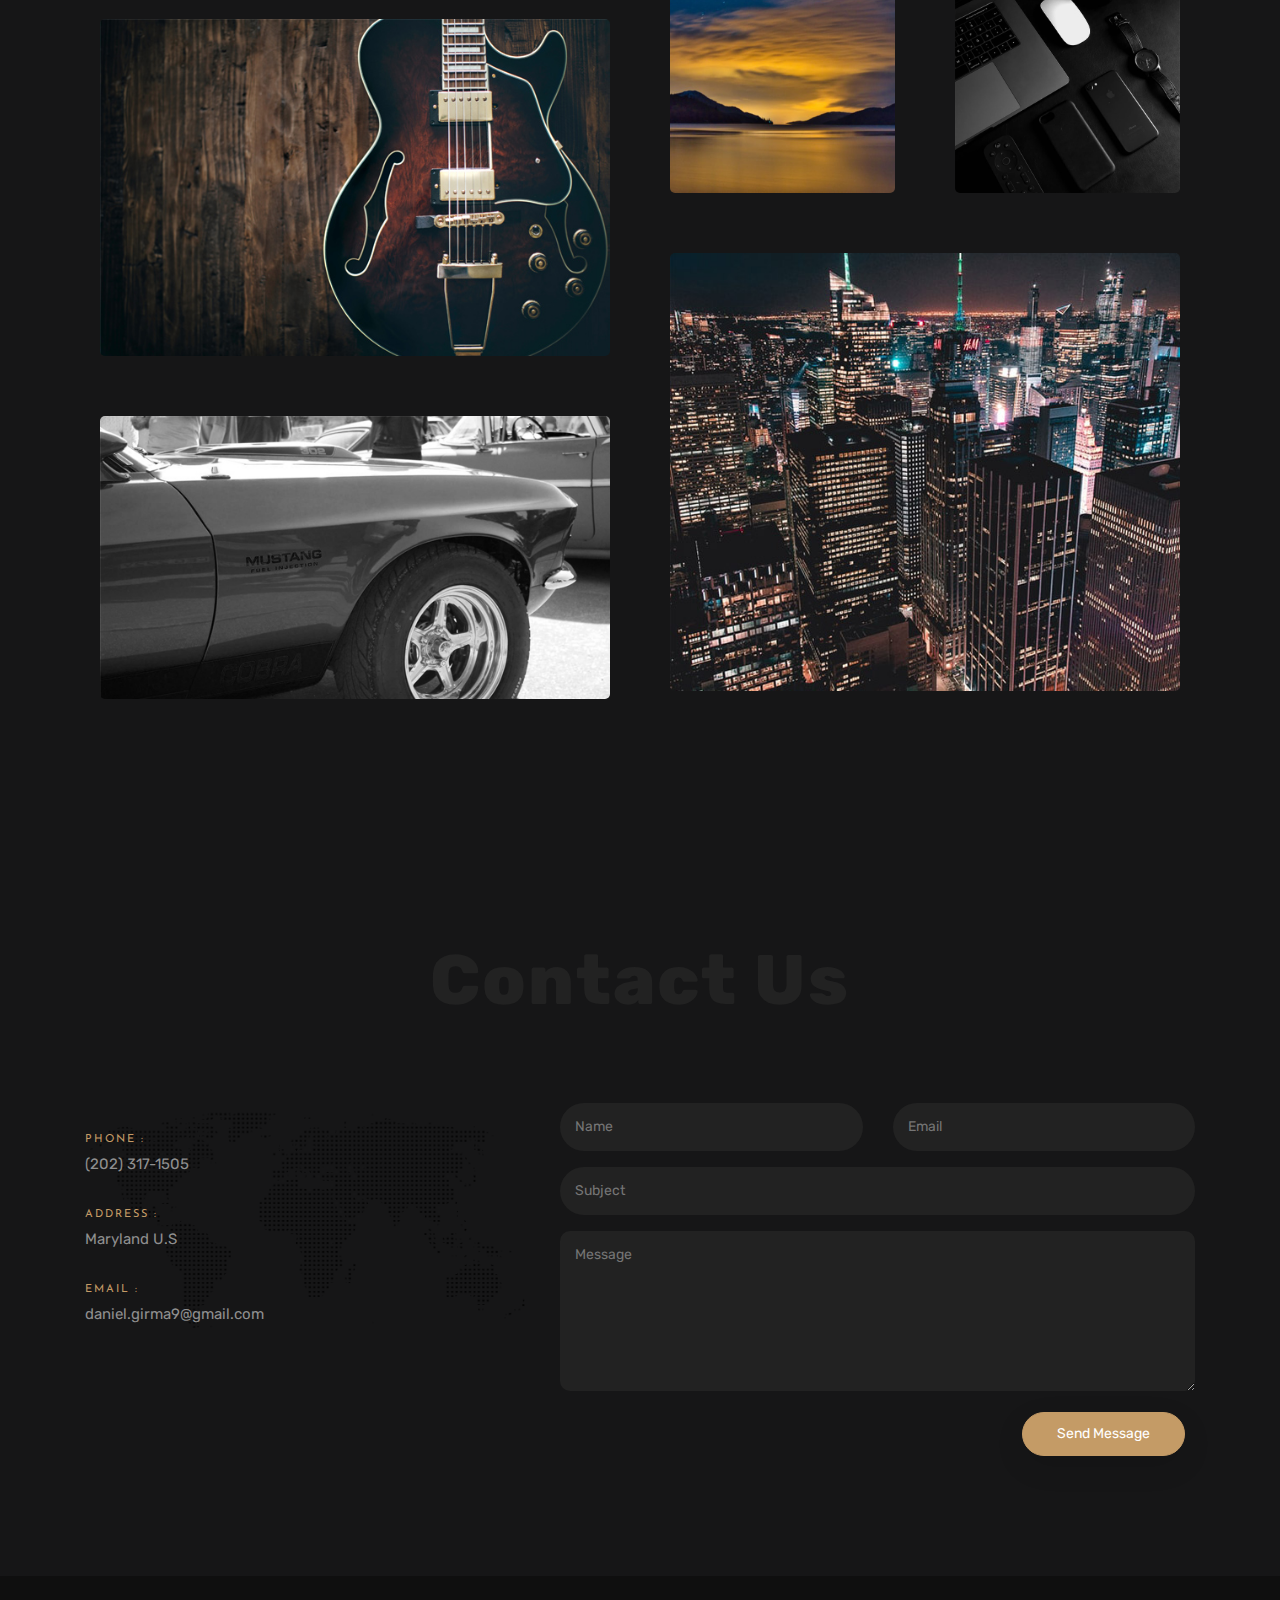
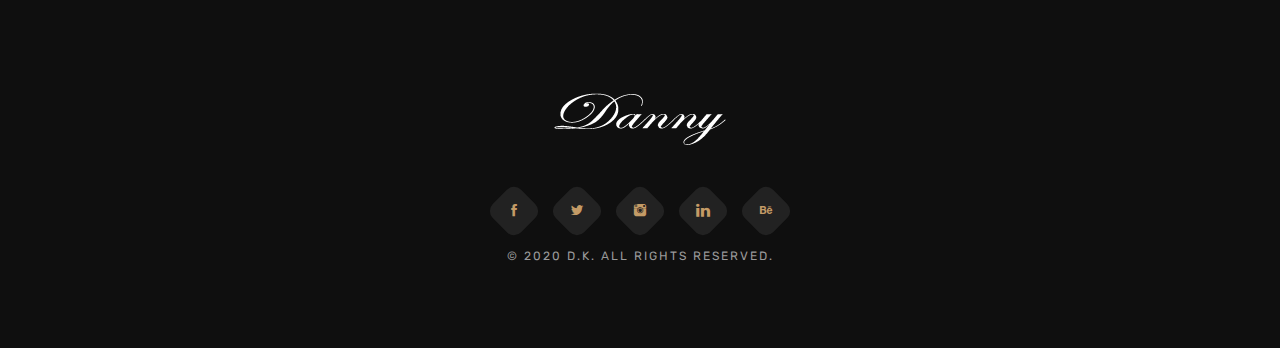
<file: indexold.html>
<!DOCTYPE html>
 <html lang="zxx">

    <head>

    	<!-- Metas -->
        <meta charset="utf-8">
		<meta http-equiv="X-UA-Compatible" content="IE=edge" />
        <meta name="viewport" content="width=device-width, initial-scale=1, maximum-scale=1" />
		<meta name="keywords" content="HTML5 Template Zain onepage themeforest" />
		<meta name="description" content="Zain - Onepage Multi-Purpose HTML5 Template" />
		<meta name="author" content="" />

		<!-- Title  -->
		<title>Daniel's-portfolio</title>

		<!-- Favicon -->
		<link rel="shortcut icon" href="img/favicon1.png" />

		<!-- Google Fonts -->
		<link href="https://fonts.googleapis.com/css?family=Josefin+Sans:300,400,600,700" rel="stylesheet">
        <link href="https://fonts.googleapis.com/css?family=Rubik:300,400,500,700,900" rel="stylesheet">

		<!-- Plugins -->
		<link rel="stylesheet" href="css/plugins.css" />

        <!-- Core Style Css -->
        <link rel="stylesheet" href="css/style.css" />

    </head>

    <body>

    	<!-- =====================================
    	==== Start Loading -->

    	<div class="loading">
            <div class="gooey">
              <span class="dot"></span>
              <div class="dots">
                <span></span>
                <span></span>
                <span></span>
              </div>
            </div>
        </div>
        
    	<!-- End Loading ====
    	======================================= -->

       
    	<!-- =====================================
    	==== Start Navbar -->

		<nav class="navbar navbar-expand-lg">
			<div class="container">

            <!-- Logo -->
            <a class="logo" href="#">
                <img src="img/logo-light1.png" alt="logo">          
            </a>

			  <button class="navbar-toggler" type="button" data-toggle="collapse" data-target="#navbarSupportedContent" aria-controls="navbarSupportedContent" aria-expanded="false" aria-label="Toggle navigation">
			    <span class="icon-bar"><i class="fas fa-bars"></i></span>
			  </button>

			  <!-- navbar links -->
			  <div class="collapse navbar-collapse" id="navbarSupportedContent">
			    <ul class="navbar-nav ml-auto">
			      <li class="nav-item">
			        <a class="nav-link active" href="#" data-scroll-nav="0">Home</a>
			      </li>
			      <li class="nav-item">
                    <a class="nav-link" href="#" data-scroll-nav="1">About</a>
                  </li>
			      <li class="nav-item">
			        <a class="nav-link" href="#" data-scroll-nav="2">Services</a>
			      </li>
                  <li class="nav-item">
                    <a class="nav-link" href="#" data-scroll-nav="3">Portfolio</a>
                  </li>
			      <!-- <li class="nav-item">
			        <a class="nav-link" href="#" data-scroll-nav="4">Blog</a>
			      </li> -->
			      <li class="nav-item">
			        <a class="nav-link" href="#" data-scroll-nav="5">Contact</a>
			      </li>
			    </ul>
			  </div>
			</div>
		</nav>

    	<!-- End Navbar ====
    	======================================= -->


    	<!-- =====================================
    	==== Start Header -->

    	<header class="header valign bg-img" data-scroll-index="0" data-overlay-dark="4" data-background="img/bg2.jpg" data-stellar-background-ratio="0.5">

    		<div class="container">
    			<div class="row">
    				<div class="full-width text-center caption mt-50">
    					<h2>Welcome!</h2>
                        <h1 class="cd-headline push">
                            <span class="blc col-sm-2">I am</span>
                            <span class="cd-words-wrapper">
                              <b class="is-visible">Daniel Kebede</b>
                              <b>Web Developer</b>
                              <!-- <b>Photography</b> -->
                            </span>
                        </h1>
                        <a href="#0" class="butn butn-bord mt-30" data-scroll-nav="3">
                            <span>View Work</span>
                        </a>
                        <a href="#0" class="butn butn-light mt-30" data-scroll-nav="5">
                            <span>Hire Me!</span>
                        </a>
    				</div>
    			</div>
    		</div>
    	</header>

    	<!-- End Header ====
    	======================================= -->



        <!-- =====================================
        ==== Start About -->

        <section class="about" data-scroll-index="1">
            <div class="container">
                <div class="row">

                    <!-- <div class="col-lg-4 valign">

                        <div class="skills">

                            <div class="section-head">
                                <h4>About Me</h4>
                            </div>

                            <div class="skill-item mb-30">
                                <h6>Web Design</h6>
                                <div class="skill-progress">
                                    <div class="progres" data-value="90%"></div>
                                </div>
                            </div>
                            <div class="skill-item mb-30">
                                <h6>Branding</h6>
                                <div class="skill-progress">
                                    <div class="progres" data-value="75%"></div>
                                </div>
                            </div>
                            <div class="skill-item">
                                <h6>Development</h6>
                                <div class="skill-progress">
                                    <div class="progres" data-value="80%"></div>
                                </div>
                            </div>
                        </div>
                    </div> -->
                    
                    <div class="col-lg-6 hero-img bg-img" data-background="img/hero1.jpg"></div>

                    <div class="col-lg-6">
                        <div class="content">
                            <h6>Who am i</h6>
                            <h4>Daniel Kebede.</h4>
                            <h5>Professional Web Developer</h5>
                            <p class="mb-10">I'm a creative Full Stack Web Developer based in Maryland, USA, and I'm very passionate and dedicated to my work. With few years experience as a professional Full Stack Developer, I have acquired the skills necessary to build great, appealing, and premium websites that meet the latest web standards.</p>
                            <p>Detail-orientated Web Developer adept at interpreting blueprints, working with others, and meeting production deadlines. Skilled at quickly learning new processes, technologies, and machinery. Self-motivated with strong organizational and time management abilities. Most importantly, I'm constantly trying to learn new skills to improve myself and my work.</p>

                            <div class="social mt-40">
                                <span>Follow Me :</span>
                                <a href="#0"><i class="icofont icofont-social-facebook"></i></a>
                                <a href="#0"><i class="icofont icofont-social-twitter"></i></a>
                                <a href="#0"><i class="icofont icofont-social-instagram"></i></a>
                                <a href="#0"><i class="icofont icofont-brand-linkedin"></i></a>
                                <a href="#0"><i class="icofont icofont-social-behance"></i></a>
                            </div>
                        </div>
                    </div>

                </div>
            </div>
        </section>

        <!-- End About ====
        ======================================= -->



        <!-- =====================================
        ==== Start Services -->

        <section class="services section-padding bg-dark" data-scroll-index="2">
            <div class="container">
                <div class="row">

                    <div class="section-head text-center col-md-12">
                        <h4>Services</h4>
                    </div>
                    
                    <div class="col-lg-4 col-md-6">
                        <div class="item mb-md50">
                            <i class="icon icofont icofont-paint"></i>
                            <h6>Beautiful Code</h6>
                            <p>Working on projects, I write beautiful and clean codes to make them better readable for any partner or client.</p>
                        </div>
                    </div>

                    <div class="col-lg-4 col-md-6">
                        <div class="item mb-md50">
                            <i class="icon icofont icofont-ui-fire-wall"></i>
                            <h6>Web Development</h6>
                            <p>I do some research before starting my development to choose the right way for the job.</p>
                        </div>
                    </div>

                    <div class="col-lg-4 col-md-6">
                        <div class="item mb-sm50">
                            <i class="icon icofont icofont-instrument"></i>
                            <h6>Fully Responsive</h6>
                            <p>I design my websites for every screen size available and I make sure it looks great on every device.</p>
                        </div>
                    </div>

                    <!-- <div class="col-lg-3 col-md-6">
                        <div class="item">
                            <i class="icon icofont icofont-chart-histogram-alt"></i>
                            <h6>Online</h6>
                            <p>Easy to reach and happy to help.</p>
                        </div>
                    </div> -->

                </div>
            </div>
        </section>

        <!-- End Services ====
        ======================================= -->



        <!-- =====================================
        ==== Start Portfolio -->

        <section class="portfolio section-padding" data-scroll-index="3">
            <div class="container">
                <div class="row">

                    <div class="section-head text-center col-lg-8 offset-lg-2 col-md-10 offset-md-1">
                        <h4>Portfolio</h4>
                    </div>

                    <!-- filter links -->
                    <div class="filtering text-center col-sm-12">
                        <span data-filter='*' class="active">All</span>
                        <span data-filter='.brand'>Brand</span>
                        <span data-filter='.web'>Design</span>
                        <span data-filter='.graphic'>Graphic</span>
                    </div>

                    <div class="clearfix"></div>

                    <!-- gallery -->
                    <div class="gallery text-center full-width">

                        <!-- gallery item -->
                        <div class="items graphic">
                            <div class="item-img">
                                <img src="img/portfolio/11.jpg" alt="image">
                                <div class="item-img-overlay valign">
                                    <div class="overlay-info full-width vertical-center">
                                        <h6>Graphic Design</h6>
                                        <p>Work description here</p>
                                    </div>
                                    <a href="img/portfolio/11.jpg" class="popimg">
                                        <i class="icofont icofont-image"></i>
                                    </a>
                                </div>
                            </div>
                        </div>

                        <!-- gallery item -->
                        <div class="items web">
                            <div class="item-img">
                                <img src="img/portfolio/22.jpg" alt="image">
                                <div class="item-img-overlay valign">
                                    <div class="overlay-info full-width vertical-center">
                                        <h6>Crearive Design</h6>
                                        <p>Work description here</p>
                                    </div>
                                    <a href="img/portfolio/22.jpg" class="popimg">
                                        <i class="icofont icofont-image"></i>
                                    </a>
                                </div>
                            </div>
                        </div>

                        <!-- gallery item -->
                        <div class="items width2 graphic">
                            <div class="item-img">
                                <img src="img/portfolio/33.jpg" alt="image">
                                <div class="item-img-overlay valign">
                                    <div class="overlay-info full-width vertical-center">
                                        <h6>Crearive Design</h6>
                                        <p>Work description here</p>
                                    </div>
                                    <a href="img/portfolio/33.jpg" class="popimg">
                                        <i class="icofont icofont-image"></i>
                                    </a>
                                </div>
                            </div>
                        </div>

                        <!-- gallery item -->
                        <div class="items width2 brand">
                            <div class="item-img">
                                <img src="img/portfolio/44.jpg" alt="image">
                                <div class="item-img-overlay valign">
                                    <div class="overlay-info full-width vertical-center">
                                        <h6>Apple Design</h6>
                                        <p>Bootstrap</p>
                                    </div>
                                    <a href="img/portfolio/44.jpg" class="popimg">
                                        <i class="icofont icofont-image"></i>
                                    </a>
                                </div>
                            </div>
                        </div>

                        <!-- gallery item -->
                        <div class="items brand">
                            <div class="item-img">
                                <img src="img/portfolio/55.jpg" alt="image">
                                <div class="item-img-overlay valign">
                                    <div class="overlay-info full-width vertical-center">
                                        <h6>Guitar Center</h6>
                                        <p>Work description here</p>
                                    </div>
                                    <a href="img/portfolio/55.jpg" class="popimg">
                                        <i class="icofont icofont-image"></i>
                                    </a>
                                </div>
                            </div>
                        </div>

                        <!-- gallery item -->
                        <div class="items web">
                            <div class="item-img">
                                <img src="img/portfolio/66.jpg" alt="image">
                                <div class="item-img-overlay valign">
                                    <div class="overlay-info full-width vertical-center">
                                        <h6>City Design</h6>
                                        <p>Work description here</p>
                                    </div>
                                    <a href="img/portfolio/66.jpg" class="popimg">
                                        <i class="icofont icofont-image"></i>
                                    </a>
                                </div>
                            </div>
                        </div>

                        <!-- gallery item -->
                        <div class="items brand">
                            <div class="item-img">
                                <img src="img/portfolio/77.jpg" alt="image">
                                <div class="item-img-overlay valign">
                                    <div class="overlay-info full-width vertical-center">
                                        <h6>Car Engine Design</h6>
                                        <p>Work description here</p>
                                    </div>
                                    <a href="img/portfolio/77.jpg" class="popimg">
                                        <i class="icofont icofont-image"></i>
                                    </a>
                                </div>
                            </div>
                        </div>

                    </div>

                </div>
            </div>
        </section>

        <!-- End Portfolio ====
        ======================================= -->



        <!-- =====================================
        ==== Start Blog -->

        <!-- <section class="blog section-padding bg-dark" data-scroll-index="4">
            <div class="container">
                <div class="row">
                    
                    <div class="section-head text-center col-lg-8 offset-lg-2 col-md-10 offset-md-1">
                        <h4>Our Blog</h4>
                    </div>
                    <div class="clearfix full-width"></div>

                    <div class="col-lg-4">
                        <div class="item mb-md50">
                            <div class="post-img position-re o-hidden">
                                <img src="img/blog/01.jpg" alt="">
                            </div>
                            <div class="content">
                                <span class="data">
                                    <a href="#0" class="undecro">WordPress</a>
                                    <a href="#0" class="undecro">March 21 - 2018</a>
                                </span>
                                <h5><a href="#0" class="undecro">Your ideal WordPress theme is here.</a></h5>

                                <a href="#0" class="more mt-30">
                                    <span>Read More</span>
                                </a>
                            </div>
                        </div>
                    </div>

                    <div class="col-lg-4">
                        <div class="item mb-md50">
                            <div class="post-img position-re o-hidden">
                                <img src="img/blog/03.jpg" alt="">
                            </div>
                            <div class="content">
                                <span class="data">
                                    <a href="#0" class="undecro">ThemeForest</a>
                                    <a href="#0" class="undecro">March 21 - 2018</a>
                                </span>
                                <h5><a href="#0" class="undecro">How to improve your business ?</a></h5>

                                <a href="#0" class="more mt-30">
                                    <span>Read More</span>
                                </a>
                            </div>
                        </div>
                    </div>

                    <div class="col-lg-4">
                        <div class="item">
                            <div class="post-img position-re o-hidden">
                                <img src="img/blog/02.jpg" alt="">
                            </div>
                            <div class="content">
                                <span class="data">
                                    <a href="#0" class="undecro">Lifestyle</a>
                                    <a href="#0" class="undecro">March 21 - 2018</a>
                                </span>
                                <h5><a href="#0" class="undecro">Style workspaces for your inspiration.</a></h5>

                                <a href="#0" class="more mt-30">
                                    <span>Read More</span>
                                </a>
                            </div>
                        </div>
                    </div>

                </div>
            </div>
        </section> -->

        <!-- End Blog ====
        ======================================= -->



        <!-- =====================================
        ==== Start Contact -->

        <section class="contact section-padding" data-scroll-index="5">
            <div class="container">
                <div class="row">

                    <div class="section-head text-center col-lg-8 offset-lg-2 col-md-10 offset-md-1">
                        <h4>Contact Us</h4>
                    </div>

                    <div class="col-lg-5">
                        <div class="info bg-img mb-md50" data-background="img/map.png">
                            <div class="item">
                                <div class="cont">
                                    <h6>Phone : </h6>
                                    <p>(202) 317-1505</p>
                                </div>
                            </div>
                            <div class="item">
                                <div class="cont">
                                    <h6>Address : </h6>
                                    <p>Maryland U.S</p>
                                </div>
                            </div>
                            <div class="item">
                                <div class="cont">
                                    <h6>Email : </h6>
                                    <p>daniel.girma9@gmail.com</p>
                                </div>
                            </div>
                        </div>
                    </div>
                    
                    <div class="col-lg-7">

                        <form class="form" id="contact-form" method="post" action="contact.php">

                            <div class="messages"></div>

                            <div class="controls">

                                <div class="row">

                                    <div class="col-md-6">
                                        <div class="form-group">
                                            <input id="form_name" type="text" name="name" placeholder="Name" required="required">
                                        </div>
                                    </div>
                                    <div class="col-md-6">
                                        <div class="form-group">
                                            <input id="form_email" type="email" name="email" placeholder="Email" required="required">
                                        </div>
                                    </div>
                                    <div class="col-md-12">
                                        <div class="form-group">
                                            <input id="form_subject" type="text" name="subject" placeholder="Subject">
                                        </div>
                                    </div>
                                    <div class="col-md-12">
                                        <div class="form-group">
                                            <textarea id="form_message" name="message" placeholder="Message" rows="4" required="required"></textarea>
                                        </div>
                                    </div>

                                    <div class="col-md-12 text-center">
                                        <button type="submit" class="butn butn-bg"><span>Send Message</span></button>
                                    </div>

                                </div>                             
                            </div>
                        </form>
                    </div>

                </div>
            </div>
        </section>

        <!-- End Contact ====
        ======================================= -->


        <!-- =====================================
        ==== Start Footer -->

        <footer class="text-center bg-dark">
            <div class="container">

                <!-- Logo -->
                <a class="logo" href="#">
                    <img src="img/logo-light1.png" alt="logo">          
                </a>
                
                <div class="social">
                    <a href="#0"><i class="icofont icofont-social-facebook"></i></a>
                    <a href="#0"><i class="icofont icofont-social-twitter"></i></a>
                    <a href="#0"><i class="icofont icofont-social-instagram"></i></a>
                    <a href="#0"><i class="icofont icofont-brand-linkedin"></i></a>
                    <a href="#0"><i class="icofont icofont-social-behance"></i></a>
                </div>

                <p>&copy; 2020 D.K. All Rights Reserved.</p>
            </div>
        </footer>

        <!-- End Footer ====
        ======================================= -->




       
        <!-- jQuery -->
        <script src="js/jquery-3.0.0.min.js"></script>
        <script src="js/jquery-migrate-3.0.0.min.js"></script>

        <!-- popper.min -->
        <script src="js/popper.min.js"></script>

        <!-- bootstrap -->
        <script src="js/bootstrap.min.js"></script>

        <!-- scrollIt -->
        <script src="js/scrollIt.min.js"></script>

        <!-- animated.headline -->
        <script src="js/animated.headline.js"></script>

        <!-- jquery.magnific-popup js -->
        <script src="js/jquery.magnific-popup.min.js"></script>

        <!-- stellar js -->
        <script src="js/jquery.stellar.min.js"></script>

        <!-- isotope.pkgd.min js -->
        <script src="js/isotope.pkgd.min.js"></script>

        <!-- validator js -->
        <script src="js/validator.js"></script>

        <!-- custom scripts -->
        <script src="js/scripts.js"></script>

    </body>
</html>
</file>
<file: css/plugins.css>
/*-----------------------------------------------------------------------------------

	Theme Name: Zain
	Theme URI: http://
	Description: The Multi-Purpose Onepage Template
	Author: ui-themez
	Author URI: http://themeforest.net/user/ui-themez
	Version: 1.0

-----------------------------------------------------------------------------------*/

/* ----------------------------------------------------------------
			[ All Css Plugins & Helper Classes File ]
-----------------------------------------------------------------*/

/* == bootstrap == */
@import url("plugins/bootstrap.min.css");

/* == animate Headline == */
@import url("plugins/animate.min.css");

/* == icofont icon font == */
@import url("plugins/icofont.css");

/* == fontawesome icon font == */
@import url("plugins/fontawesome-all.min.css");

/* == magnific-popup == */
@import url("plugins/magnific-popup.css");

/* == helper classes == */
@import url("plugins/helper.css");
</file>
<file: css/style-light.css>
/*-----------------------------------------------------------------------------------

 Theme Name: Zain
 Theme URI: http://
 Description: The Multi-Purpose Onepage Template
 Author: ui-themez
 Author URI: http://themeforest.net/user/ui-themez
 Version: 1.0

 Main Color   : #f1c30f
 main Font    : Rubik , Raleway

-----------------------------------------------------------------------------------*/
/* ----------------------------------------------------------------

 == Table Of Content

	01 Basics
	02 Buttons
	03 Navbar
	04 Header
	05 Hero
	06 Services
	07 Portfolio
	08 Blog
	09 Contact
	10 Footer
	11 Responsive
 

---------------------------------------------------------------- */
/* ----------------------------------------------------------------
     [ 01 Start Basics ]
-----------------------------------------------------------------*/
* {
  margin: 0;
  padding: 0;
  -webkit-box-sizing: border-box;
          box-sizing: border-box;
  outline: none;
  list-style: none;
  word-wrap: break-word;
}

body {
  color: #000;
  background: #fff;
  line-height: 1.3;
  font-weight: 400;
  font-size: 14px;
  font-family: 'Rubik', sans-serif;
  overflow-x: hidden !important;
}

h1, h2, h3, h4, h5, h6 {
  font-family: 'Josefin Sans', sans-serif;
}

p {
  font-size: 15px;
  color: #8f8f8f;
  line-height: 1.8;
  margin: 0;
}

img {
  width: 100%;
  height: auto;
}

span, a, a:hover {
  display: inline-block;
  text-decoration: none;
  color: inherit;
}

.section-padding {
  padding: 120px 0;
}

.section-head {
  margin-bottom: 80px;
  position: relative;
}
.section-head h4 {
  font-size: 70px;
  font-weight: 800;
  font-family: inherit;
  letter-spacing: 2px;
  color: #dadada;
  -webkit-transition: all .4s;
  transition: all .4s;
}

section:hover .section-head h4 {
  color: transparent;
  -webkit-text-stroke: 1px #ccc;
}

.wave {
  position: absolute;
  width: 100%;
  left: 0;
  top: -1px;
  fill: #fff;
}
.wave.gray {
  fill: #f7f7f7;
}

.bg-gray {
  background: #f7f7f7 !important;
}

.o-hidden {
  overflow: hidden;
}

.position-re {
  position: relative;
}

.full-width {
  width: 100% !important;
}

.lg-line-height {
  line-height: 1.5;
}

.bg-img {
  background-size: cover;
  background-repeat: no-repeat;
}

.bg-fixed {
  background-attachment: fixed;
}

.valign {
  display: -webkit-box;
  display: -ms-flexbox;
  display: flex;
  -webkit-box-align: center;
  -ms-flex-align: center;
  align-items: center;
}

.v-middle {
  position: absolute;
  width: 100%;
  top: 50%;
  left: 0;
  -webkit-transform: translate(0%, -50%);
  transform: translate(0%, -50%);
}

.cd-headline {
  line-height: 1.2;
}

.cd-words-wrapper {
  display: inline-block;
  position: relative;
  text-align: center;
}

.cd-words-wrapper b {
  font-weight: inherit;
  color: #c49b66;
  display: inline-block;
  position: absolute;
  white-space: nowrap;
  left: 0;
  top: 0;
}

.cd-words-wrapper b.is-visible {
  position: relative;
}

.no-js .cd-words-wrapper b {
  opacity: 0;
}

.no-js .cd-words-wrapper b.is-visible {
  opacity: 1;
}

.cd-headline.push b {
  opacity: 0;
}

.cd-headline.push b.is-visible {
  opacity: 1;
  -webkit-animation: push-in 0.6s;
  animation: push-in 0.6s;
}

.cd-headline.push b.is-hidden {
  -webkit-animation: push-out 0.6s;
  animation: push-out 0.6s;
}

@-webkit-keyframes push-in {
  0% {
    opacity: 0;
    -webkit-transform: translateX(-100%);
  }
  60% {
    opacity: 1;
    -webkit-transform: translateX(10%);
  }
  100% {
    opacity: 1;
    -webkit-transform: translateX(0);
  }
}
@keyframes push-in {
  0% {
    opacity: 0;
    -webkit-transform: translateX(-100%);
    transform: translateX(-100%);
  }
  60% {
    opacity: 1;
    -webkit-transform: translateX(10%);
    transform: translateX(10%);
  }
  100% {
    opacity: 1;
    -webkit-transform: translateX(0);
    transform: translateX(0);
  }
}
@-webkit-keyframes push-out {
  0% {
    opacity: 1;
    -webkit-transform: translateX(0);
  }
  60% {
    opacity: 0;
    -webkit-transform: translateX(110%);
  }
  100% {
    opacity: 0;
    -webkit-transform: translateX(100%);
  }
}
@keyframes push-out {
  0% {
    opacity: 1;
    -webkit-transform: translateX(0);
    transform: translateX(0);
  }
  60% {
    opacity: 0;
    -webkit-transform: translateX(110%);
    transform: translateX(110%);
  }
  100% {
    opacity: 0;
    -webkit-transform: translateX(100%);
    transform: translateX(100%);
  }
}
/* ----------------------------------------------------------------
     [ End Basics ]
-----------------------------------------------------------------*/
/* ----------------------------------------------------------------
     [ 02 Start Buttons ]
-----------------------------------------------------------------*/
.butn {
  padding: 12px 34px;
  background: #fff;
  border-radius: 30px;
  border: 1px solid transparent;
  position: relative;
  z-index: 3;
  margin-left: 10px;
  margin-right: 10px;
  -webkit-box-shadow: 0px 10px 30px rgba(0, 0, 0, 0.1);
          box-shadow: 0px 10px 30px rgba(0, 0, 0, 0.1);
  -webkit-transition: all .4s;
  transition: all .4s;
  cursor: pointer;
  outline: none !important;
  overflow: hidden;
}
.butn span {
  position: relative;
  z-index: 2;
  -webkit-transition-delay: 0s;
          transition-delay: 0s;
}
.butn:before, .butn:after {
  content: '';
  width: 0;
  height: 100%;
  background: #fff;
  position: absolute;
  left: 0;
  top: 0;
  -webkit-transition: width 0.4s;
  transition: width 0.4s;
  z-index: 1;
  opacity: .4;
}
.butn:after {
  -webkit-transition-delay: 0s;
          transition-delay: 0s;
  background: #fff;
  opacity: 1;
}
.butn:hover:before, .butn:hover:after {
  width: 100%;
}
.butn:hover:after {
  -webkit-transition-delay: .2s;
          transition-delay: .2s;
}
.butn:hover span {
  -webkit-transition-delay: .2s;
          transition-delay: .2s;
}

.butn-bg {
  background: #c49b66;
  border-color: #c49b66;
  color: #fff;
}
.butn-bg:hover span {
  color: #c49b66;
}

.butn-light {
  background: #fff;
}
.butn-light:before, .butn-light:after {
  background: #c49b66;
}
.butn-light:hover span {
  color: #fff;
}
.butn-light span {
  color: #c49b66;
}

.butn-bord {
  background: transparent;
  border: 1px solid #eee;
}
.butn-bord:before, .butn-bord:after {
  background: #c49b66;
}
.butn-bord:hover {
  border-color: #c49b66;
}
.butn-bord:hover span {
  color: #fff;
}

/* ----------------------------------------------------------------
     [ End Buttons ]
-----------------------------------------------------------------*/
/* ----------------------------------------------------------------
     [ 03 Start Navbar ]
-----------------------------------------------------------------*/
.navbar {
  position: absolute;
  left: 0;
  top: 0;
  width: 100%;
  background: transparent;
  z-index: 9;
  min-height: 80px;
}
.navbar .icon-bar {
  color: #fff;
}
.navbar .navbar-nav .nav-link {
  font-size: 13px;
  font-weight: 500;
  color: #eee;
  letter-spacing: .5px;
  margin: 15px 5px;
  -webkit-transition: all .5s;
  transition: all .5s;
}
.navbar .navbar-nav .active {
  color: #c49b66 !important;
}

.nav-scroll {
  background: #fff;
  -webkit-box-shadow: 0px 10px 40px rgba(0, 0, 0, 0.05);
          box-shadow: 0px 10px 40px rgba(0, 0, 0, 0.05);
  padding: 0;
  position: fixed;
  top: -100px;
  left: 0;
  width: 100%;
  -webkit-transition: -webkit-transform .5s;
  transition: -webkit-transform .5s;
  transition: transform .5s;
  transition: transform .5s, -webkit-transform .5s;
  -webkit-transform: translateY(100px);
          transform: translateY(100px);
}
.nav-scroll .icon-bar {
  color: #222;
}
.nav-scroll .navbar-nav .nav-link {
  color: #222;
}
.nav-scroll .navbar-nav .logo {
  padding: 15px 0;
  color: #111;
}

.logo {
  padding: 15px 0;
  width: 90px;
}

/* ----------------------------------------------------------------
     [ End Navbar ]
-----------------------------------------------------------------*/
/* ----------------------------------------------------------------
     [ 04 Start Header ]
-----------------------------------------------------------------*/
.header {
  min-height: 110vh;
}
.header .caption {
  color: #fff;
}
.header .caption .o-hidden {
  display: inline-block;
}
.header .caption h2 {
  font-size: 70px;
  font-weight: 300;
  letter-spacing: 4px;
}
.header .caption h1 {
  margin: 15px 0;
  font-size: 60px;
  font-weight: 700;
  letter-spacing: 2px;
}
.header .caption .social {
  display: inline-block;
  padding: 10px 20px;
  border-radius: 30px;
  background-color: rgba(200, 200, 200, 0.05);
}
.header .caption .social a {
  padding: 0 15px;
  font-size: 14px;
}
.header .caption .social a:hover {
  color: #c49b66;
}

/* ----------------------------------------------------------------
     [ End Header ]
-----------------------------------------------------------------*/
/* ----------------------------------------------------------------
     [ 05 Start Hero ]
-----------------------------------------------------------------*/
.about .skills {
  padding: 100px 0;
}
.about .skills h6 {
  font-size: 14px;
  font-weight: 400;
  margin-bottom: 10px;
}
.about .skills .skill-progress {
  height: 8px;
  width: 100%;
  background-color: #eee;
  border-radius: 20px;
  position: relative;
}
.about .skills .skill-progress .progres {
  width: 10%;
  height: 100%;
  position: absolute;
  top: 0;
  left: 0;
  border-radius: 20px;
  background-color: #c49b66;
  -webkit-transition: all 1.5s;
  transition: all 1.5s;
}
.about .skills .skill-progress .progres:after {
  content: attr(data-value);
  position: absolute;
  top: -15px;
  right: 0;
  font-size: 10px;
}
.about .hero-img {
  background-position: 50% 50%;
}
.about .content {
  padding: 100px 0;
}
.about .content h6 {
  font-size: 12px;
  font-weight: 300;
  text-transform: uppercase;
  letter-spacing: 8px;
  margin-bottom: 10px;
}
.about .content h4 {
  display: inline-block;
  font-size: 30px;
  font-weight: 600;
  text-transform: uppercase;
  letter-spacing: 4px;
  color: #fff;
  background: #c49b66;
  padding: 5px 10px;
  margin-bottom: 40px;
}
.about .content h5 {
  font-size: 18px;
  margin-bottom: 10px;
}
.about .content .social span {
  position: relative;
  padding-right: 50px;
  color: #c49b66;
  font-size: 12px;
}
.about .content .social span:after {
  content: '';
  width: 40px;
  height: 1px;
  background-color: #eee;
  position: absolute;
  right: 0;
  top: 50%;
}
.about .content .social a {
  font-size: 12px;
  margin: 0 10px;
}
.about .content .social a:hover {
  color: #c49b66;
}

.hero {
  z-index: 3;
}
.hero .wave {
  -webkit-transform: rotate(180deg) translateY(100%);
          transform: rotate(180deg) translateY(100%);
  top: 1px;
}
.hero .content {
  padding-top: 50px;
}
.hero .content h6 {
  font-size: 12px;
  font-weight: 300;
  text-transform: uppercase;
  letter-spacing: 8px;
  margin-bottom: 10px;
}
.hero .content h4 {
  display: inline-block;
  font-size: 30px;
  font-weight: 600;
  text-transform: uppercase;
  letter-spacing: 4px;
  color: #fff;
  background: #c49b66;
  padding: 5px 10px;
  margin-bottom: 40px;
}
.hero .content h5 {
  font-size: 18px;
  margin-bottom: 10px;
}
.hero .content .social span {
  position: relative;
  padding-right: 50px;
  color: #c49b66;
  font-size: 12px;
}
.hero .content .social span:after {
  content: '';
  width: 40px;
  height: 1px;
  background-color: #eee;
  position: absolute;
  right: 0;
  top: 50%;
}
.hero .content .social a {
  font-size: 12px;
  margin: 0 10px;
}
.hero .content .social a:hover {
  color: #c49b66;
}
.hero .content .butn {
  margin-left: 0;
}
.hero .content .butn.butn-bord {
  border-color: #c49b66;
}
.hero .content .butn.butn-bord span {
  color: #c49b66;
}
.hero .content .butn.butn-bord:hover span {
  color: #fff;
}

/* ----------------------------------------------------------------
     [ End Hero ]
-----------------------------------------------------------------*/
/* ----------------------------------------------------------------
     [ 06 Start Services ]
-----------------------------------------------------------------*/
.services .item {
  text-align: center;
  padding: 50px 20px;
  background: #fff;
}
.services .item:hover .icon {
  color: #fff;
}
.services .item:hover .icon:after {
  background: #c49b66;
  -webkit-transform: rotate(0deg);
          transform: rotate(0deg);
}
.services .item .icon {
  display: inline-block;
  color: #c49b66;
  font-size: 45px;
  width: 85px;
  height: 85px;
  line-height: 85px;
  margin-bottom: 30px;
  position: relative;
  -webkit-transition: all .4s;
  transition: all .4s;
  z-index: 3;
}
.services .item .icon:after {
  content: '';
  width: 100%;
  height: 100%;
  top: 0;
  left: 0;
  position: absolute;
  border-radius: 30px;
  background: #f7f7f7;
  z-index: -1;
  -webkit-transform: rotate(45deg);
          transform: rotate(45deg);
  -webkit-transition: all .4s;
  transition: all .4s;
}
.services .item h6 {
  font-weight: 400;
  font-size: 16px;
  margin-bottom: 15px;
}
.services .item p {
  font-size: 14px;
}

/* ----------------------------------------------------------------
     [ End Services ]
-----------------------------------------------------------------*/
/* ----------------------------------------------------------------
     [ 07 Start Portfolio ]
-----------------------------------------------------------------*/
.portfolio {
  overflow: hidden;
}
.portfolio .filtering span {
  padding: 9px 30px;
  border-radius: 30px;
  letter-spacing: 1px;
  font-weight: 600;
  font-size: 12px;
  text-transform: uppercase;
  cursor: pointer;
}
.portfolio .filtering .active {
  background: #c49b66;
  color: #fff;
  -webkit-box-shadow: 0px 10px 30px -4px rgba(0, 0, 0, 0.2);
          box-shadow: 0px 10px 30px -4px rgba(0, 0, 0, 0.2);
}
.portfolio .items {
  padding: 0 30px;
  margin-top: 60px;
  width: 50%;
}
.portfolio .items.width2 {
  width: 25%;
}
.portfolio .item-img {
  position: relative;
  overflow: hidden;
  border-radius: 5px;
  overflow: hidden;
}
.portfolio .item-img:hover .item-img-overlay {
  opacity: 1;
  -webkit-transform: translateY(0);
          transform: translateY(0);
}
.portfolio .item-img:hover h6 {
  -webkit-transform: translateY(0);
          transform: translateY(0);
}
.portfolio .item-img h6 {
  position: relative;
  margin-bottom: 8px;
  -webkit-transform: translateY(-15px);
          transform: translateY(-15px);
  -webkit-transition: all .5s;
  transition: all .5s;
}
.portfolio .item-img-overlay {
  position: absolute;
  top: 5px;
  left: 5px;
  right: 5px;
  bottom: 5px;
  background: white;
  opacity: 0;
  -webkit-transition: all .5s;
  transition: all .5s;
  z-index: 2;
  -webkit-transform: translateY(10px);
          transform: translateY(10px);
}
.portfolio .item-img-overlay a {
  font-size: 30px;
  position: absolute;
  bottom: 15px;
  right: 15px;
  color: #c49b66;
}

/* ----------------------------------------------------------------
     [ End Portfolio ]
-----------------------------------------------------------------*/
/* ----------------------------------------------------------------
     [ 08 Start Blog ]
-----------------------------------------------------------------*/
.blog .item {
  -webkit-box-shadow: 0px 15px 40px rgba(0, 0, 0, 0.1);
          box-shadow: 0px 15px 40px rgba(0, 0, 0, 0.1);
  position: relative;
  border-radius: 4px;
  overflow: hidden;
}
.blog .item:hover img {
  -webkit-filter: none;
  filter: none;
  -webkit-transform: scale(1.05, 1.05);
          transform: scale(1.05, 1.05);
}
.blog .item:hover .content {
  bottom: 0;
}
.blog .item img {
  filter: blur(2px);
  -webkit-filter: blur(2px);
  -webkit-transition: all .5s;
  transition: all .5s;
}
.blog .item .content {
  padding: 30px;
  position: absolute;
  bottom: -60px;
  left: 0;
  width: 100%;
  -webkit-transition: all .3s;
  transition: all .3s;
}
.blog .item .content .data {
  color: #c49b66;
  font-size: 11px;
  text-transform: uppercase;
  margin-bottom: 10px;
}
.blog .item .content .data a {
  margin-right: 10px;
  position: relative;
}
.blog .item .content .data a:after {
  content: '/';
  position: relative;
  margin-left: 10px;
}
.blog .item .content .data a:last-child {
  margin-right: 0;
}
.blog .item .content .data a:last-child:after {
  display: none;
}
.blog .item .content h5 {
  font-weight: 500;
  line-height: 1.5;
  color: #fff;
}
.blog .item .content .more {
  color: #fff;
  letter-spacing: 2px;
  font-weight: 500;
  padding-bottom: 10px;
  border-bottom: 1px solid #c49b66;
}
.blog .item .content .more:hover {
  color: #c49b66;
}

.half-header {
  min-height: 70vh;
}
.half-header .caption a {
  margin: 15px;
}
.half-header .caption a:hover {
  color: #c49b66;
}

.posts .post {
  padding: 0 15px;
}
.posts .post:hover img {
  -webkit-transform: scale(1.05, 1.05);
          transform: scale(1.05, 1.05);
}
.posts .post-img {
  position: relative;
}
.posts .post-img .img {
  overflow: hidden;
}
.posts .post-img img {
  -webkit-transition: all .7s;
  transition: all .7s;
}
.posts .post-img .date {
  position: absolute;
  top: 25px;
  left: -25px;
  padding: 10px;
  background-color: #c49b66;
  color: #fff;
  -webkit-transform: rotate(90deg);
          transform: rotate(90deg);
  font-size: 11px;
  text-transform: uppercase;
  letter-spacing: 2px;
  font-weight: 400;
}
.posts .post-img .date:after {
  content: '';
  width: 30px;
  height: 1px;
  position: absolute;
  bottom: 50%;
  right: -25px;
  background-color: #eee;
}
.posts .post-content {
  margin-top: 30px;
}
.posts .post-content h5 {
  font-size: 18px;
  margin-bottom: 15px;
}
.posts .post-content .tags a {
  font-size: 13px;
  color: #999;
}
.posts .post-content .more {
  margin-top: 30px;
  font-size: 12px;
  text-transform: uppercase;
  border-bottom: 1px solid #c49b66;
}
.posts .post-content .more:hover {
  color: #c49b66;
}

.posts-blog .item {
  -webkit-box-shadow: 0px 15px 40px -10px rgba(0, 0, 0, 0.1);
          box-shadow: 0px 15px 40px -10px rgba(0, 0, 0, 0.1);
  background-color: #fff;
}
.posts-blog .item .row {
  padding: 0;
  margin: 0 !important;
}
.posts-blog .item .cont {
  padding: 50px 30px;
}
.posts-blog .item .cont h6 {
  font-weight: 800;
  font-size: 22px;
  line-height: 1.5;
  margin-bottom: 10px;
}
.posts-blog .item .cont p {
  font-size: 14px;
}
.posts-blog .item .info {
  font-size: 10px;
  color: #999;
  font-style: italic;
  margin-bottom: 10px;
}
.posts-blog .item .info a {
  margin-right: 10px;
}
.posts-blog .item .info a:last-child {
  margin-right: 0;
}
.posts-blog .item .info .tag {
  padding: 4px;
  background-color: #c49b66;
  color: #fff;
  float: right;
  line-height: 1;
}
.posts-blog .item .more {
  font-size: 13px;
  font-weight: 600;
  color: #c49b66;
  margin-top: 15px;
}
.posts-blog .item .more:hover {
  color: #c49b66;
}
.posts-blog .item .more:hover i {
  opacity: 1;
  -webkit-transform: translateX(0);
          transform: translateX(0);
}
.posts-blog .item .more i {
  font-size: 10px;
  -webkit-transform: translateX(-15px);
          transform: translateX(-15px);
  opacity: 0;
  -webkit-transition: all .2s;
  transition: all .2s;
}

.posts-blog .item {
  margin-bottom: 30px;
}
.posts-blog .item .post-img {
  position: relative;
}
.posts-blog .item .tag {
  position: absolute;
  right: 15px;
  bottom: 15px;
  font-size: 10px;
  font-weight: 500;
  color: #fff;
}
.posts-blog .item .tag a {
  background-color: #c49b66;
  padding: 5px 10px;
  border-radius: 20px;
  -webkit-box-shadow: 0px 10px 20px rgba(0, 0, 0, 0.2);
          box-shadow: 0px 10px 20px rgba(0, 0, 0, 0.2);
}
.posts-blog .item .tag .icon {
  font-size: 8px;
}
.posts-blog .item .spical {
  margin: 15px;
  padding: 15px;
  border-left: 4px solid #c49b66;
}
.posts-blog .info {
  margin-top: 15px;
  padding-top: 15px;
  border-top: 1px solid #eee;
}
.posts-blog .info a {
  color: #999;
  font-weight: 600;
  font-size: 11px;
}
.posts-blog .info a .author {
  width: 20px;
  height: 20px;
  border-radius: 50%;
  overflow: hidden;
  margin: 0 5px -6px 0;
  position: relative;
}
.posts-blog .info a .icon {
  font-size: 12px;
  margin-right: 2px;
}
.posts-blog .info .right {
  float: right;
}
.posts-blog .title {
  font-size: 14px;
  padding-bottom: 10px;
  border-bottom: 1px solid #eee;
  margin-bottom: 30px;
}
.posts-blog .comments, .posts-blog .add-comment {
  padding: 30px 15px;
  -webkit-box-shadow: 0px 20px 30px rgba(0, 0, 0, 0.05);
          box-shadow: 0px 20px 30px rgba(0, 0, 0, 0.05);
  background: #fff;
  border-radius: 5px;
}
.posts-blog .comments .com, .posts-blog .add-comment .com {
  margin-bottom: 30px;
}
.posts-blog .comments .com:last-child, .posts-blog .add-comment .com:last-child {
  margin-bottom: 0;
}
.posts-blog .comments .com:nth-child(odd), .posts-blog .add-comment .com:nth-child(odd) {
  margin-left: 50px;
}
.posts-blog .comments .img, .posts-blog .add-comment .img {
  width: 60px;
  height: 60px;
  float: left;
  border-radius: 50%;
  border: 1px solid #eee;
  overflow: hidden;
}
.posts-blog .comments .cont, .posts-blog .add-comment .cont {
  margin-left: 75px;
}
.posts-blog .comments .cont h6, .posts-blog .add-comment .cont h6 {
  font-size: 12px;
  margin-bottom: 5px;
}
.posts-blog .comments .cont span, .posts-blog .add-comment .cont span {
  color: #999;
  font-size: 11px;
  font-style: italic;
  margin-bottom: 10px;
}
.posts-blog .comments .cont .reply, .posts-blog .add-comment .cont .reply {
  float: right;
  margin-right: 15px;
  margin-top: -15px;
}
.posts-blog .comments .cont .reply:hover, .posts-blog .add-comment .cont .reply:hover {
  color: #c49b66;
}
.posts-blog form input, .posts-blog form textarea {
  width: 100%;
  padding: 15px;
  background-color: #fafafa;
  border: 0;
}
.posts-blog form textarea {
  height: 140px;
  max-height: 140px;
  max-width: 100%;
  margin-bottom: 10px;
}
.posts-blog form .butn {
  margin: 30px 0 0 0;
  border: 0;
  cursor: pointer;
}

.pagination {
  text-align: center;
}
.pagination ul {
  margin: auto;
}
.pagination li {
  float: left;
  margin: 0 5px;
}
.pagination li a {
  width: 30px;
  height: 30px;
  line-height: 30px;
  border-radius: 50%;
  background-color: #fff;
}
.pagination .active a {
  background-color: #c49b66;
  color: #fff;
}

.side-bar .widget {
  padding: 30px 15px;
  border-radius: 5px;
  background-color: #fff;
  -webkit-box-shadow: 0px 20px 30px rgba(0, 0, 0, 0.05);
          box-shadow: 0px 20px 30px rgba(0, 0, 0, 0.05);
  margin-bottom: 30px;
  overflow: hidden;
}
.side-bar .widget ul {
  margin-bottom: 0;
}
.side-bar .widget ul li {
  margin-bottom: 10px;
  color: #444;
  font-size: 13px;
}
.side-bar .widget ul li:last-child {
  margin-bottom: 0;
}
.side-bar .widget ul li i {
  font-size: 10px;
  margin-right: 10px;
}
.side-bar .widget .recent li {
  display: block;
  overflow: hidden;
}
.side-bar .widget .recent .thum {
  width: 50px;
  height: 50px;
  border-radius: 50%;
  overflow: hidden;
  float: left;
}
.side-bar .widget .recent a {
  display: block;
  margin-left: 60px;
  line-height: 1.7;
}
.side-bar .widget-title {
  margin-bottom: 30px;
}
.side-bar .widget-title h6 {
  font-size: 12px;
  text-transform: uppercase;
  background-color: #fff;
  padding-bottom: 10px;
  border-bottom: 1px solid #eee;
}
.side-bar .search form {
  position: relative;
}
.side-bar .search form input {
  width: 100%;
  padding: 10px;
  border: 0;
  border-bottom: 1px solid #eee;
}
.side-bar .search form button {
  position: absolute;
  right: 0;
  top: 0;
  background-color: transparent;
  color: #999;
  border: 0;
  padding: 10px;
  cursor: pointer;
}
.side-bar .gallery li {
  width: 33.33333%;
  float: left;
  border: 5px solid #fff;
}
.side-bar .tags li {
  font-size: 12px;
  margin: 2px !important;
  padding: 5px 10px;
  background-color: #c49b66;
  color: #fff !important;
  border-radius: 4px;
  float: left;
}
.side-bar .tags li:hover {
  background-color: #222;
}

/* ----------------------------------------------------------------
     [ End Blog ]
-----------------------------------------------------------------*/
/* ----------------------------------------------------------------
     [ 09 Start Contact ]
-----------------------------------------------------------------*/
.contact .info {
  padding-top: 30px;
}
.contact .info .item {
  overflow-wrap: break-word;
  word-wrap: break-word;
  margin-bottom: 30px;
}
.contact .info .item .cont h6 {
  color: #c49b66;
  margin-bottom: 5px;
  font-size: 11px;
  font-weight: 400;
  text-transform: uppercase;
  letter-spacing: 2px;
}
.contact .form input, .contact .form textarea {
  width: 100%;
  padding: 15px;
  border: 0;
  /* background: #f7f7f7; */
  border-radius: 30px;
}
.contact .form textarea {
  height: 160px;
  max-height: 160px;
  max-width: 100%;
  border-radius: 10px;
}
.contact .form .butn {
  float: right;
  overflow: hidden;
  cursor: pointer;
}
.contact .form .butn:hover {
  border-color: #c49b66;
}

/* ----------------------------------------------------------------
     [ End Contact ]
-----------------------------------------------------------------*/
/* ----------------------------------------------------------------
     [ 10 Start Footer ]
-----------------------------------------------------------------*/
footer {
  padding: 80px 0;
}
footer .social a {
  color: #fff;
  width: 40px;
  height: 40px;
  line-height: 40px;
  margin: 15px 10px;
  position: relative;
  z-index: 2;
}
footer .social a:after {
  content: '';
  width: 100%;
  height: 100%;
  position: absolute;
  top: 0;
  left: 0;
  border-radius: 10px;
  -webkit-transform: rotate(45deg);
          transform: rotate(45deg);
  background-color: #c49b66;
  z-index: -1;
  -webkit-transition: all .4s;
  transition: all .4s;
}
footer .social a:hover {
  color: #fff;
}
footer .social a:hover:after {
  background: #c49b66;
  -webkit-transform: rotate(0deg);
          transform: rotate(0deg);
}
footer p {
  color: #999;
  font-weight: 400;
  font-size: 12px;
  text-transform: uppercase;
  letter-spacing: 2px;
}

/* ----------------------------------------------------------------
     [ End Footer ]
-----------------------------------------------------------------*/
/* ----------------------------------------------------------------
 	 [ 11 Responsive ]
-----------------------------------------------------------------*/
@media screen and (max-width: 991px) {
  .mb-md50 {
    margin-bottom: 50px;
  }

  .mb-md30 {
    margin-bottom: 30px;
  }

  .mb-md0 {
    margin-bottom: 0;
  }

  .bg-fixed {
    background-attachment: scroll !important;
  }

  .navbar {
    padding-left: 15px;
  }
  .navbar .navbar-collapse {
    max-height: 340px;
    overflow: auto;
    background: #111;
    text-align: center;
    padding: 10px 0;
  }
  .navbar .nav-link {
    margin: 10px auto !important;
  }

  .nav-scroll .navbar-collapse .nav-link {
    color: #fff !important;
  }
  .nav-scroll .navbar-collapse .active {
    color: #c49b66 !important;
  }

  .header {
    background-attachment: scroll !important;
    background-position: 50% 0% !important;
  }
  .header .caption h2 {
    font-size: 30px;
  }
  .header .caption h1 {
    font-size: 45px;
    line-height: 1.4;
  }

  .about .section-head {
    text-align: center;
  }
  .about .hero-img {
    height: 400px;
  }

  .portfolio .items.width2 {
    width: 50%;
  }
}
@media screen and (max-width: 767px) {
  .mb-sm50 {
    margin-bottom: 50px;
  }

  .mb-sm30 {
    margin-bottom: 30px;
  }

  .section-head h4 {
    font-size: 40px;
  }

  .butn {
    margin: 0 2px;
  }

  .header .caption h4 {
    font-size: 20px;
  }
  .header .caption h1 {
    font-size: 25px;
    line-height: 1.4;
  }

  .portfolio .filtering span {
    padding: 9px 12px;
    font-weight: 400;
    margin: 0;
  }

  .portfolio .items.width2, .portfolio .items {
    width: 100%;
  }
}
@media screen and (max-width: 480px) {
  .header .caption h2 {
    font-size: 16px;
  }
  .header .caption h1 {
    font-size: 20px;
    line-height: 1.4;
  }

  .portfolio .filtering span {
    margin-bottom: 10px;
  }
}
/*# sourceMappingURL=style-light.css.map */
</file>
<file: css/danny.css>
* {
	padding: 0;
	margin: 0;
}
.navbar .navbar-nav .nav-link {
	color: #222;
	font-size: 15px;
}
.fa-bars:before {
	color: black;
}
.blog .item img {
	filter: blur(0 px);
	-webkit-filter: blur(0px);
}
.blog .item .content {
	background-color: #425cbb;
	opacity: 0.01;
}
.blog .item:hover .content {
	opacity: 0.9;
}
.hero-img {
	margin-top: 140px;
	display: block;
	width: 40px;
	height: 400px;
	border-radius: 50%;
	background-image: url(../img/IMG_5994940363915.jpeg);
	/* background-position: 0% 0%; */
	background-repeat: no-repeat;
}
.about .hero-img {
	background-position: 25%;
	/* height: 400px; */
}
.myabout {
	justify-content: space-evenly;
}
.blogspace {
	margin-top: 50px;
	display: flex;
}
.fa-github:before {
	font-size: xx-large;
}
.text-center .icofont-brand-linkedin:before {
	font-size: large;
}
.text-center .fa-github:before {
	font-size: large;
}
.icofont-brand-linkedin:before {
	font-size: xx-large;
}
@media screen and (min-width: 768px) and (max-width: 991px) {
	.blog .item .content h5 {
		font-size: small;
	}
	.blog .item .content .more {
		border-bottom: none;
	}
	.blog .item .content h6 {
		font-size: small;
	}
}
@media screen and (max-width: 991px) {
	.navbar {
		padding-left: 0;
		padding-right: 0;
	}
	/* .header .caption h1{
        font-size: 0; 
    } */
	.navbar .navbar-collapse {
		background: white !important;
	}
	.nav-scroll .navbar-collapse .nav-link {
		color: black !important;
	}
	.navbar .navbar-nav .active {
		color: #c49b66 !important;
	}
	.about .hero-img {
		height: 250px;
		width: 250px;
	}
	.blogspace {
		margin-top: 50px;
		display: block;
	}
}
@media screen and (min-width: 992px) and (max-width: 1200px) {
	.about .hero-img {
		margin-top: 220px;
		height: 325px;
	}
	.blogspace {
		margin-top: 50px;
		display: flex;
	}
	.section-heads {
		margin-bottom:80px;
	}
}
@media screen and (min-width: 1201px){
	.section-heads {
		margin-bottom: 80px;
	}
}

element.style {
	width: 0px;
}
</file>
<file: css/style.css>
/*-----------------------------------------------------------------------------------

 Theme Name: Zain
 Theme URI: http://
 Description: The Multi-Purpose Onepage Template
 Author: ui-themez
 Author URI: http://themeforest.net/user/ui-themez
 Version: 1.0

 Main Color   : #f1c30f
 main Font    : Rubik , Raleway

-----------------------------------------------------------------------------------*/
/* ----------------------------------------------------------------

 == Table Of Content

	01 Basics
	02 Buttons
	03 Navbar
	04 Header
	05 Hero
	06 Services
	07 Portfolio
	08 Blog
	09 Contact
	10 Footer
	11 Responsive
 

---------------------------------------------------------------- */
/* ----------------------------------------------------------------
     [ 01 Start Basics ]
-----------------------------------------------------------------*/
* {
  margin: 0;
  padding: 0;
  -webkit-box-sizing: border-box;
          box-sizing: border-box;
  outline: none;
  list-style: none;
  word-wrap: break-word;
}

body {
  color: #fff;
  background: #161617;
  line-height: 1.3;
  font-weight: 400;
  font-size: 14px;
  font-family: 'Rubik', sans-serif;
  overflow-x: hidden !important;
}

h1, h2, h3, h4, h5, h6 {
  font-family: 'Josefin Sans', sans-serif;
}

p {
  font-size: 15px;
  color: #8f8f8f;
  line-height: 1.8;
  margin: 0;
}

img {
  width: 100%;
  height: auto;
}

span, a, a:hover {
  display: inline-block;
  text-decoration: none;
  color: inherit;
}

.section-padding {
  padding: 120px 0;
}

.section-head {
  margin-bottom: 80px;
  position: relative;
}
.section-head h4 {
  font-size: 70px;
  font-weight: 800;
  font-family: inherit;
  letter-spacing: 2px;
  color: #222;
  -webkit-transition: all .4s;
  transition: all .4s;
}

section:hover .section-head h4 {
  color: transparent;
  -webkit-text-stroke: 1px #333;
}

.wave {
  position: absolute;
  width: 100%;
  left: 0;
  top: -1px;
  fill: #161617;
}
.wave.dark {
  fill: #0F0F0F;
}

.bg-dark {
  background: #0F0F0F !important;
}

.o-hidden {
  overflow: hidden;
}

.position-re {
  position: relative;
}

.full-width {
  width: 100% !important;
}

.lg-line-height {
  line-height: 1.5;
}

.bg-img {
  background-size: cover;
  background-repeat: no-repeat;
}

.bg-fixed {
  background-attachment: fixed;
}

.valign {
  display: -webkit-box;
  display: -ms-flexbox;
  display: flex;
  -webkit-box-align: center;
  -ms-flex-align: center;
  align-items: center;
}

.v-middle {
  position: absolute;
  width: 100%;
  top: 50%;
  left: 0;
  -webkit-transform: translate(0%, -50%);
  transform: translate(0%, -50%);
}

.cd-headline {
  line-height: 1.2;
}

.cd-words-wrapper {
  display: inline-block;
  position: relative;
  text-align: center;
}

.cd-words-wrapper b {
  font-weight: inherit;
  color: #c49b66;
  display: inline-block;
  position: absolute;
  white-space: nowrap;
  left: 0;
  top: 0;
}

.cd-words-wrapper b.is-visible {
  position: relative;
}

.no-js .cd-words-wrapper b {
  opacity: 0;
}

.no-js .cd-words-wrapper b.is-visible {
  opacity: 1;
}

.cd-headline.push b {
  opacity: 0;
}

.cd-headline.push b.is-visible {
  opacity: 1;
  -webkit-animation: push-in 0.6s;
  animation: push-in 0.6s;
}

.cd-headline.push b.is-hidden {
  -webkit-animation: push-out 0.6s;
  animation: push-out 0.6s;
}

@-webkit-keyframes push-in {
  0% {
    opacity: 0;
    -webkit-transform: translateX(-100%);
  }
  60% {
    opacity: 1;
    -webkit-transform: translateX(10%);
  }
  100% {
    opacity: 1;
    -webkit-transform: translateX(0);
  }
}
@keyframes push-in {
  0% {
    opacity: 0;
    -webkit-transform: translateX(-100%);
    transform: translateX(-100%);
  }
  60% {
    opacity: 1;
    -webkit-transform: translateX(10%);
    transform: translateX(10%);
  }
  100% {
    opacity: 1;
    -webkit-transform: translateX(0);
    transform: translateX(0);
  }
}
@-webkit-keyframes push-out {
  0% {
    opacity: 1;
    -webkit-transform: translateX(0);
  }
  60% {
    opacity: 0;
    -webkit-transform: translateX(110%);
  }
  100% {
    opacity: 0;
    -webkit-transform: translateX(100%);
  }
}
@keyframes push-out {
  0% {
    opacity: 1;
    -webkit-transform: translateX(0);
    transform: translateX(0);
  }
  60% {
    opacity: 0;
    -webkit-transform: translateX(110%);
    transform: translateX(110%);
  }
  100% {
    opacity: 0;
    -webkit-transform: translateX(100%);
    transform: translateX(100%);
  }
}
/* ----------------------------------------------------------------
     [ End Basics ]
-----------------------------------------------------------------*/
/* ----------------------------------------------------------------
     [ 02 Start Buttons ]
-----------------------------------------------------------------*/
.butn {
  padding: 12px 34px;
  background: #fff;
  border-radius: 30px;
  border: 1px solid transparent;
  position: relative;
  z-index: 3;
  margin-left: 10px;
  margin-right: 10px;
  -webkit-box-shadow: 0px 10px 30px rgba(0, 0, 0, 0.1);
          box-shadow: 0px 10px 30px rgba(0, 0, 0, 0.1);
  -webkit-transition: all .4s;
  transition: all .4s;
  cursor: pointer;
  outline: none !important;
  overflow: hidden;
}
.butn span {
  position: relative;
  z-index: 2;
  -webkit-transition-delay: 0s;
          transition-delay: 0s;
}
.butn:before, .butn:after {
  content: '';
  width: 0;
  height: 100%;
  background: #fff;
  position: absolute;
  left: 0;
  top: 0;
  -webkit-transition: width 0.4s;
  transition: width 0.4s;
  z-index: 1;
  opacity: .4;
}
.butn:after {
  -webkit-transition-delay: 0s;
          transition-delay: 0s;
  background: #fff;
  opacity: 1;
}
.butn:hover:before, .butn:hover:after {
  width: 100%;
}
.butn:hover:after {
  -webkit-transition-delay: .2s;
          transition-delay: .2s;
}
.butn:hover span {
  -webkit-transition-delay: .2s;
          transition-delay: .2s;
}

.butn-bg {
  background: #c49b66;
  border-color: #c49b66;
  color: #fff;
}
.butn-bg:hover span {
  color: #c49b66;
}

.butn-light {
  background: #fff;
}
.butn-light:before, .butn-light:after {
  background: #c49b66;
}
.butn-light:hover span {
  color: #fff;
}
.butn-light span {
  color: #c49b66;
}

.butn-bord {
  background: transparent;
  border: 1px solid #eee;
}
.butn-bord:before, .butn-bord:after {
  background: #c49b66;
}
.butn-bord:hover {
  border-color: #c49b66;
}
.butn-bord:hover span {
  color: #fff;
}

/* ----------------------------------------------------------------
     [ End Buttons ]
-----------------------------------------------------------------*/
/* ----------------------------------------------------------------
     [ 03 Start Navbar ]
-----------------------------------------------------------------*/
.navbar {
  position: absolute;
  left: 0;
  top: 0;
  width: 100%;
  background: transparent;
  z-index: 9;
  min-height: 80px;
}
.navbar .icon-bar {
  color: #fff;
}
.navbar .navbar-nav .nav-link {
  font-size: 13px;
  font-weight: 500;
  color: #eee;
  letter-spacing: .5px;
  margin: 15px 5px;
  -webkit-transition: all .5s;
  transition: all .5s;
}
.navbar .navbar-nav .active {
  color: #c49b66 !important;
}

.nav-scroll {
  background: #222;
  padding: 0;
  position: fixed;
  top: -100px;
  left: 0;
  width: 100%;
  -webkit-transition: -webkit-transform .5s;
  transition: -webkit-transform .5s;
  transition: transform .5s;
  transition: transform .5s, -webkit-transform .5s;
  -webkit-transform: translateY(100px);
          transform: translateY(100px);
}

.logo {
  padding: 15px 0;
  width: 180px;
}

/* ----------------------------------------------------------------
     [ End Navbar ]
-----------------------------------------------------------------*/
/* ----------------------------------------------------------------
     [ 04 Start Header ]
-----------------------------------------------------------------*/
.header {
  min-height: 110vh;
}
.header .caption .o-hidden {
  display: inline-block;
}
.header .caption h2 {
  font-size: 70px;
  font-weight: 300;
  letter-spacing: 4px;
}
.header .caption h1 {
  margin: 15px 0;
  font-size: 60px;
  font-weight: 700;
  letter-spacing: 2px;
}
.header .caption .social {
  display: inline-block;
  padding: 10px 20px;
  border-radius: 30px;
  background-color: rgba(200, 200, 200, 0.05);
}
.header .caption .social a {
  padding: 0 15px;
  font-size: 14px;
}
.header .caption .social a:hover {
  color: #c49b66;
}

/* ----------------------------------------------------------------
     [ End Header ]
-----------------------------------------------------------------*/
/* ----------------------------------------------------------------
     [ 05 Start Hero ]
-----------------------------------------------------------------*/
/* .about{
  padding-top: 100px;
} */
.about .skills {
  padding: 100px 0;
}
.about .skills h6 {
  font-size: 14px;
  font-weight: 400;
  margin-bottom: 10px;
}
.about .skills .skill-progress {
  height: 8px;
  width: 100%;
  background-color: #333;
  border-radius: 20px;
  position: relative;
}
.about .skills .skill-progress .progres {
  width: 10%;
  height: 100%;
  position: absolute;
  top: 0;
  left: 0;
  border-radius: 20px;
  background-color: #c49b66;
  -webkit-transition: all 1.5s;
  transition: all 1.5s;
}
.about .skills .skill-progress .progres:after {
  content: attr(data-value);
  position: absolute;
  top: -15px;
  right: 0;
  font-size: 10px;
}
.about .hero-img {
  background-position: 50% 50%;
}
.about .content {
  padding: 100px 0;
}
.about .content h6 {
  font-size: 12px;
  font-weight: 300;
  text-transform: uppercase;
  letter-spacing: 8px;
  margin-bottom: 10px;
}
.about .content h4 {
  display: inline-block;
  font-size: 30px;
  font-weight: 600;
  text-transform: uppercase;
  letter-spacing: 4px;
  color: #fff;
  background: #c49b66;
  padding: 5px 10px;
  margin-bottom: 40px;
}
.about .content h5 {
  font-size: 18px;
  margin-bottom: 10px;
}
.about .content .social span {
  position: relative;
  padding-right: 50px;
  color: #c49b66;
  font-size: 12px;
}
.about .content .social span:after {
  content: '';
  width: 40px;
  height: 1px;
  background-color: #eee;
  position: absolute;
  right: 0;
  top: 50%;
}
.about .content .social a {
  font-size: 12px;
  margin: 0 10px;
}
.about .content .social a:hover {
  color: #c49b66;
}

.hero {
  z-index: 3;
}
.hero .wave {
  -webkit-transform: rotate(180deg) translateY(100%);
          transform: rotate(180deg) translateY(100%);
  top: 1px;
}
.hero .content {
  padding-top: 50px;
}
.hero .content h6 {
  font-size: 12px;
  font-weight: 300;
  text-transform: uppercase;
  letter-spacing: 8px;
  margin-bottom: 10px;
}
.hero .content h4 {
  display: inline-block;
  font-size: 30px;
  font-weight: 600;
  text-transform: uppercase;
  letter-spacing: 4px;
  color: #fff;
  background: #c49b66;
  padding: 5px 10px;
  margin-bottom: 40px;
}
.hero .content h5 {
  font-size: 18px;
  margin-bottom: 10px;
}
.hero .content .social span {
  position: relative;
  padding-right: 50px;
  color: #c49b66;
  font-size: 12px;
}
.hero .content .social span:after {
  content: '';
  width: 40px;
  height: 1px;
  background-color: #eee;
  position: absolute;
  right: 0;
  top: 50%;
}
.hero .content .social a {
  font-size: 12px;
  margin: 0 10px;
}
.hero .content .social a:hover {
  color: #c49b66;
}
.hero .content .butn {
  margin-left: 0;
}

/* ----------------------------------------------------------------
     [ End Hero ]
-----------------------------------------------------------------*/
/* ----------------------------------------------------------------
     [ 06 Start Services ]
-----------------------------------------------------------------*/
.services .item {
  text-align: center;
  padding: 50px 20px;
  background: #0a0a0c;
}
.services .item:hover .icon {
  color: #fff;
}
.services .item:hover .icon:after {
  background: #c49b66;
  -webkit-transform: rotate(0deg);
          transform: rotate(0deg);
}
.services .item .icon {
  display: inline-block;
  color: #c49b66;
  font-size: 45px;
  width: 85px;
  height: 85px;
  line-height: 85px;
  margin-bottom: 30px;
  position: relative;
  -webkit-transition: all .4s;
  transition: all .4s;
  z-index: 3;
}
.services .item .icon:after {
  content: '';
  width: 100%;
  height: 100%;
  top: 0;
  left: 0;
  position: absolute;
  border-radius: 30px;
  background: rgba(200, 200, 200, 0.05);
  z-index: -1;
  -webkit-transform: rotate(45deg);
          transform: rotate(45deg);
  -webkit-transition: all .4s;
  transition: all .4s;
}
.services .item h6 {
  font-weight: 400;
  font-size: 16px;
  margin-bottom: 15px;
}
.services .item p {
  font-size: 14px;
}

/* ----------------------------------------------------------------
     [ End Services ]
-----------------------------------------------------------------*/
/* ----------------------------------------------------------------
     [ 07 Start Portfolio ]
-----------------------------------------------------------------*/
.portfolio {
  overflow: hidden;
}
.portfolio .filtering span {
  padding: 9px 30px;
  border-radius: 30px;
  letter-spacing: 1px;
  font-weight: 600;
  font-size: 12px;
  text-transform: uppercase;
  cursor: pointer;
}
.portfolio .filtering .active {
  background: #c49b66;
  color: #fff;
  -webkit-box-shadow: 0px 10px 30px -4px rgba(0, 0, 0, 0.2);
          box-shadow: 0px 10px 30px -4px rgba(0, 0, 0, 0.2);
}
.portfolio .items {
  padding: 0 30px;
  margin-top: 60px;
  width: 50%;
}
.portfolio .items.width2 {
  width: 25%;
}
.portfolio .item-img {
  position: relative;
  overflow: hidden;
  border-radius: 5px;
  overflow: hidden;
}
.portfolio .item-img:hover .item-img-overlay {
  opacity: 1;
  -webkit-transform: translateY(0);
          transform: translateY(0);
}
.portfolio .item-img:hover h6 {
  -webkit-transform: translateY(0);
          transform: translateY(0);
}
.portfolio .item-img h6 {
  position: relative;
  margin-bottom: 8px;
  -webkit-transform: translateY(-15px);
          transform: translateY(-15px);
  -webkit-transition: all .5s;
  transition: all .5s;
}
.portfolio .item-img-overlay {
  position: absolute;
  top: 5px;
  left: 5px;
  right: 5px;
  bottom: 5px;
  background: rgba(0, 0, 0, 0.9);
  color: #fff;
  opacity: 0;
  -webkit-transition: all .5s;
  transition: all .5s;
  z-index: 2;
  -webkit-transform: translateY(10px);
          transform: translateY(10px);
}
.portfolio .item-img-overlay a {
  font-size: 30px;
  position: absolute;
  bottom: 15px;
  right: 15px;
  color: #c49b66;
}

/* ----------------------------------------------------------------
     [ End Portfolio ]
-----------------------------------------------------------------*/
/* ----------------------------------------------------------------
     [ 08 Start Blog ]
-----------------------------------------------------------------*/
.blog .item {
  -webkit-box-shadow: 0px 15px 40px rgba(0, 0, 0, 0.1);
          box-shadow: 0px 15px 40px rgba(0, 0, 0, 0.1);
  position: relative;
  border-radius: 4px;
  overflow: hidden;
}
.blog .item:hover img {
  -webkit-filter: none;
  filter: none;
  -webkit-transform: scale(1.05, 1.05);
          transform: scale(1.05, 1.05);
}
.blog .item:hover .content {
  bottom: 0;
}
.blog .item img {
  filter: blur(2px);
  -webkit-filter: blur(2px);
  -webkit-transition: all .5s;
  transition: all .5s;
}
.blog .item .content {
  padding: 30px;
  position: absolute;
  bottom: -60px;
  left: 0;
  width: 100%;
  -webkit-transition: all .3s;
  transition: all .3s;
}
.blog .item .content .data {
  color: #c49b66;
  font-size: 11px;
  text-transform: uppercase;
  margin-bottom: 10px;
}
.blog .item .content .data a {
  margin-right: 10px;
  position: relative;
}
.blog .item .content .data a:after {
  content: '/';
  position: relative;
  margin-left: 10px;
}
.blog .item .content .data a:last-child {
  margin-right: 0;
}
.blog .item .content .data a:last-child:after {
  display: none;
}
.blog .item .content h5 {
  font-weight: 500;
  line-height: 1.5;
  color: #fff;
}
.blog .item .content .more {
  letter-spacing: 2px;
  font-weight: 500;
  padding-bottom: 10px;
  border-bottom: 1px solid #c49b66;
}
.blog .item .content .more:hover {
  color: #c49b66;
}

.half-header {
  min-height: 70vh;
}
.half-header .caption a {
  margin: 15px;
}
.half-header .caption a:hover {
  color: #c49b66;
}

.posts .post {
  padding: 0 15px;
}
.posts .post:hover img {
  -webkit-transform: scale(1.05, 1.05);
          transform: scale(1.05, 1.05);
}
.posts .post-img {
  position: relative;
}
.posts .post-img .img {
  overflow: hidden;
}
.posts .post-img img {
  -webkit-transition: all .7s;
  transition: all .7s;
}
.posts .post-img .date {
  position: absolute;
  top: 25px;
  left: -25px;
  padding: 10px;
  background-color: #222;
  -webkit-transform: rotate(90deg);
          transform: rotate(90deg);
  font-size: 11px;
  text-transform: uppercase;
  letter-spacing: 2px;
  font-weight: 400;
}
.posts .post-img .date:after {
  content: '';
  width: 30px;
  height: 1px;
  position: absolute;
  bottom: 50%;
  right: -25px;
  background-color: #eee;
}
.posts .post-content {
  margin-top: 30px;
}
.posts .post-content h5 {
  font-size: 18px;
  margin-bottom: 15px;
}
.posts .post-content .tags a {
  font-size: 13px;
  color: #999;
}
.posts .post-content .more {
  margin-top: 30px;
  font-size: 12px;
  text-transform: uppercase;
  border-bottom: 1px solid #c49b66;
}
.posts .post-content .more:hover {
  color: #c49b66;
}

.posts-blog .item {
  -webkit-box-shadow: 0px 15px 40px -10px rgba(0, 0, 0, 0.1);
          box-shadow: 0px 15px 40px -10px rgba(0, 0, 0, 0.1);
  background-color: #fff;
}
.posts-blog .item .row {
  padding: 0;
  margin: 0 !important;
}
.posts-blog .item .cont {
  padding: 50px 30px;
}
.posts-blog .item .cont h6 {
  font-weight: 800;
  font-size: 22px;
  line-height: 1.5;
  margin-bottom: 10px;
}
.posts-blog .item .cont p {
  font-size: 14px;
}
.posts-blog .item .info {
  font-size: 10px;
  color: #999;
  font-style: italic;
  margin-bottom: 10px;
}
.posts-blog .item .info a {
  margin-right: 10px;
}
.posts-blog .item .info a:last-child {
  margin-right: 0;
}
.posts-blog .item .info .tag {
  padding: 4px;
  background-color: #c49b66;
  color: #fff;
  float: right;
  line-height: 1;
}
.posts-blog .item .more {
  font-size: 13px;
  font-weight: 600;
  color: #c49b66;
  margin-top: 15px;
}
.posts-blog .item .more:hover {
  color: #c49b66;
}
.posts-blog .item .more:hover i {
  opacity: 1;
  -webkit-transform: translateX(0);
          transform: translateX(0);
}
.posts-blog .item .more i {
  font-size: 10px;
  -webkit-transform: translateX(-15px);
          transform: translateX(-15px);
  opacity: 0;
  -webkit-transition: all .2s;
  transition: all .2s;
}

.posts-blog .item {
  margin-bottom: 30px;
}
.posts-blog .item .post-img {
  position: relative;
}
.posts-blog .item .tag {
  position: absolute;
  right: 15px;
  bottom: 15px;
  font-size: 10px;
  font-weight: 500;
  color: #fff;
}
.posts-blog .item .tag a {
  background-color: #c49b66;
  padding: 5px 10px;
  border-radius: 20px;
  -webkit-box-shadow: 0px 10px 20px rgba(0, 0, 0, 0.2);
          box-shadow: 0px 10px 20px rgba(0, 0, 0, 0.2);
}
.posts-blog .item .tag .icon {
  font-size: 8px;
}
.posts-blog .item .spical {
  margin: 15px;
  padding: 15px;
  border-left: 4px solid #c49b66;
}
.posts-blog .info {
  margin-top: 15px;
  padding-top: 15px;
  border-top: 1px solid #eee;
}
.posts-blog .info a {
  color: #999;
  font-weight: 600;
  font-size: 11px;
}
.posts-blog .info a .author {
  width: 20px;
  height: 20px;
  border-radius: 50%;
  overflow: hidden;
  margin: 0 5px -6px 0;
  position: relative;
}
.posts-blog .info a .icon {
  font-size: 12px;
  margin-right: 2px;
}
.posts-blog .info .right {
  float: right;
}
.posts-blog .title {
  font-size: 14px;
  padding-bottom: 10px;
  border-bottom: 1px solid #eee;
  margin-bottom: 30px;
}
.posts-blog .comments, .posts-blog .add-comment {
  padding: 30px 15px;
  -webkit-box-shadow: 0px 20px 30px rgba(0, 0, 0, 0.05);
          box-shadow: 0px 20px 30px rgba(0, 0, 0, 0.05);
  background: #fff;
  border-radius: 5px;
}
.posts-blog .comments .com, .posts-blog .add-comment .com {
  margin-bottom: 30px;
}
.posts-blog .comments .com:last-child, .posts-blog .add-comment .com:last-child {
  margin-bottom: 0;
}
.posts-blog .comments .com:nth-child(odd), .posts-blog .add-comment .com:nth-child(odd) {
  margin-left: 50px;
}
.posts-blog .comments .img, .posts-blog .add-comment .img {
  width: 60px;
  height: 60px;
  float: left;
  border-radius: 50%;
  border: 1px solid #eee;
  overflow: hidden;
}
.posts-blog .comments .cont, .posts-blog .add-comment .cont {
  margin-left: 75px;
}
.posts-blog .comments .cont h6, .posts-blog .add-comment .cont h6 {
  font-size: 12px;
  margin-bottom: 5px;
}
.posts-blog .comments .cont span, .posts-blog .add-comment .cont span {
  color: #999;
  font-size: 11px;
  font-style: italic;
  margin-bottom: 10px;
}
.posts-blog .comments .cont .reply, .posts-blog .add-comment .cont .reply {
  float: right;
  margin-right: 15px;
  margin-top: -15px;
}
.posts-blog .comments .cont .reply:hover, .posts-blog .add-comment .cont .reply:hover {
  color: #c49b66;
}
.posts-blog form input, .posts-blog form textarea {
  width: 100%;
  padding: 15px;
  background-color: #fafafa;
  border: 0;
}
.posts-blog form textarea {
  height: 140px;
  max-height: 140px;
  max-width: 100%;
  margin-bottom: 10px;
}
.posts-blog form .butn {
  margin: 30px 0 0 0;
  border: 0;
  cursor: pointer;
}

.pagination {
  text-align: center;
}
.pagination ul {
  margin: auto;
}
.pagination li {
  float: left;
  margin: 0 5px;
}
.pagination li a {
  width: 30px;
  height: 30px;
  line-height: 30px;
  border-radius: 50%;
  background-color: #fff;
}
.pagination .active a {
  background-color: #c49b66;
  color: #fff;
}

.side-bar .widget {
  padding: 30px 15px;
  border-radius: 5px;
  background-color: #fff;
  -webkit-box-shadow: 0px 20px 30px rgba(0, 0, 0, 0.05);
          box-shadow: 0px 20px 30px rgba(0, 0, 0, 0.05);
  margin-bottom: 30px;
  overflow: hidden;
}
.side-bar .widget ul {
  margin-bottom: 0;
}
.side-bar .widget ul li {
  margin-bottom: 10px;
  color: #444;
  font-size: 13px;
}
.side-bar .widget ul li:last-child {
  margin-bottom: 0;
}
.side-bar .widget ul li i {
  font-size: 10px;
  margin-right: 10px;
}
.side-bar .widget .recent li {
  display: block;
  overflow: hidden;
}
.side-bar .widget .recent .thum {
  width: 50px;
  height: 50px;
  border-radius: 50%;
  overflow: hidden;
  float: left;
}
.side-bar .widget .recent a {
  display: block;
  margin-left: 60px;
  line-height: 1.7;
}
.side-bar .widget-title {
  margin-bottom: 30px;
}
.side-bar .widget-title h6 {
  font-size: 12px;
  text-transform: uppercase;
  background-color: #fff;
  padding-bottom: 10px;
  border-bottom: 1px solid #eee;
}
.side-bar .search form {
  position: relative;
}
.side-bar .search form input {
  width: 100%;
  padding: 10px;
  border: 0;
  border-bottom: 1px solid #eee;
}
.side-bar .search form button {
  position: absolute;
  right: 0;
  top: 0;
  background-color: transparent;
  color: #999;
  border: 0;
  padding: 10px;
  cursor: pointer;
}
.side-bar .gallery li {
  width: 33.33333%;
  float: left;
  border: 5px solid #fff;
}
.side-bar .tags li {
  font-size: 12px;
  margin: 2px !important;
  padding: 5px 10px;
  background-color: #c49b66;
  color: #fff !important;
  border-radius: 4px;
  float: left;
}
.side-bar .tags li:hover {
  background-color: #222;
}

/* ----------------------------------------------------------------
     [ End Blog ]
-----------------------------------------------------------------*/
/* ----------------------------------------------------------------
     [ 09 Start Contact ]
-----------------------------------------------------------------*/
.contact .info {
  padding-top: 30px;
}
.contact .info .item {
  overflow-wrap: break-word;
  word-wrap: break-word;
  margin-bottom: 30px;
}
.contact .info .item .cont h6 {
  color: #c49b66;
  margin-bottom: 5px;
  font-size: 11px;
  font-weight: 400;
  text-transform: uppercase;
  letter-spacing: 2px;
}
.contact .form input, .contact .form textarea {
  color: #fff;
  width: 100%;
  padding: 15px;
  border: 0;
  background: #222;
  border-radius: 30px;
}
.contact .form textarea {
  height: 160px;
  max-height: 160px;
  max-width: 100%;
  border-radius: 10px;
}
.contact .form .butn {
  float: right;
  overflow: hidden;
  cursor: pointer;
}
.contact .form .butn:hover {
  border-color: #c49b66;
}

/* ----------------------------------------------------------------
     [ End Contact ]
-----------------------------------------------------------------*/
/* ----------------------------------------------------------------
     [ 10 Start Footer ]
-----------------------------------------------------------------*/
footer {
  padding: 80px 0;
}
footer .social a {
  color: #c49b66;
  width: 40px;
  height: 40px;
  line-height: 40px;
  margin: 15px 10px;
  position: relative;
  z-index: 2;
}
footer .social a:after {
  content: '';
  width: 100%;
  height: 100%;
  position: absolute;
  top: 0;
  left: 0;
  border-radius: 10px;
  -webkit-transform: rotate(45deg);
          transform: rotate(45deg);
  background-color: #222;
  z-index: -1;
  -webkit-transition: all .4s;
  transition: all .4s;
}
footer .social a:hover {
  color: #fff;
}
footer .social a:hover:after {
  background: #c49b66;
  -webkit-transform: rotate(0deg);
          transform: rotate(0deg);
}
footer p {
  color: #999;
  font-weight: 400;
  font-size: 12px;
  text-transform: uppercase;
  letter-spacing: 2px;
}

/* ----------------------------------------------------------------
     [ End Footer ]
-----------------------------------------------------------------*/
/* ----------------------------------------------------------------
 	 [ 11 Responsive ]
-----------------------------------------------------------------*/
@media screen and (max-width: 991px) {
  .mb-md50 {
    margin-bottom: 50px;
  }

  .mb-md30 {
    margin-bottom: 30px;
  }

  .mb-md0 {
    margin-bottom: 0;
  }

  .bg-fixed {
    background-attachment: scroll !important;
  }

  .navbar {
    padding-left: 15px;
  }
  .navbar .navbar-collapse {
    max-height: 340px;
    overflow: auto;
    background: #111;
    text-align: center;
    padding: 10px 0;
  }
  .navbar .nav-link {
    margin: 10px auto !important;
  }

  .nav-scroll .navbar-collapse .nav-link {
    color: #fff !important;
  }
  .nav-scroll .navbar-collapse .active {
    color: #c49b66 !important;
  }

  .header {
    background-attachment: scroll !important;
    background-position: 5% 0% !important;
  }
  .header .caption h2 {
    font-size: 30px;
  }
  .header .caption h1 {
    font-size: 45px;
    line-height: 1.4;
  }

  .about .section-head {
    text-align: center;
  }
  .about .hero-img {
    height: 900px;
  }
 img{
    border-radius: 50%;
  }

  .portfolio .items.width2 {
    width: 50%;
  }
}
@media screen and (max-width: 767px) {
  .mb-sm50 {
    margin-bottom: 50px;
  }

  .mb-sm30 {
    margin-bottom: 30px;
  }

  .section-head h4 {
    font-size: 40px;
  }

  .butn {
    margin: 0 2px;
  }

  .header .caption h4 {
    font-size: 20px;
  }
  .header .caption h1 {
    font-size: 25px;
    line-height: 1.4;
  }

  .portfolio .filtering span {
    padding: 9px 12px;
    font-weight: 400;
    margin: 0;
  }

  .portfolio .items.width2, .portfolio .items {
    width: 100%;
  }
}
@media screen and (max-width: 480px) {
  .header .caption h2 {
    font-size: 16px;
  }
  .header .caption h1 {
    font-size: 20px;
    line-height: 1.4;
  }

  .portfolio .filtering span {
    margin-bottom: 10px;
  }
}

/*# sourceMappingURL=style.css.map */
</file>
